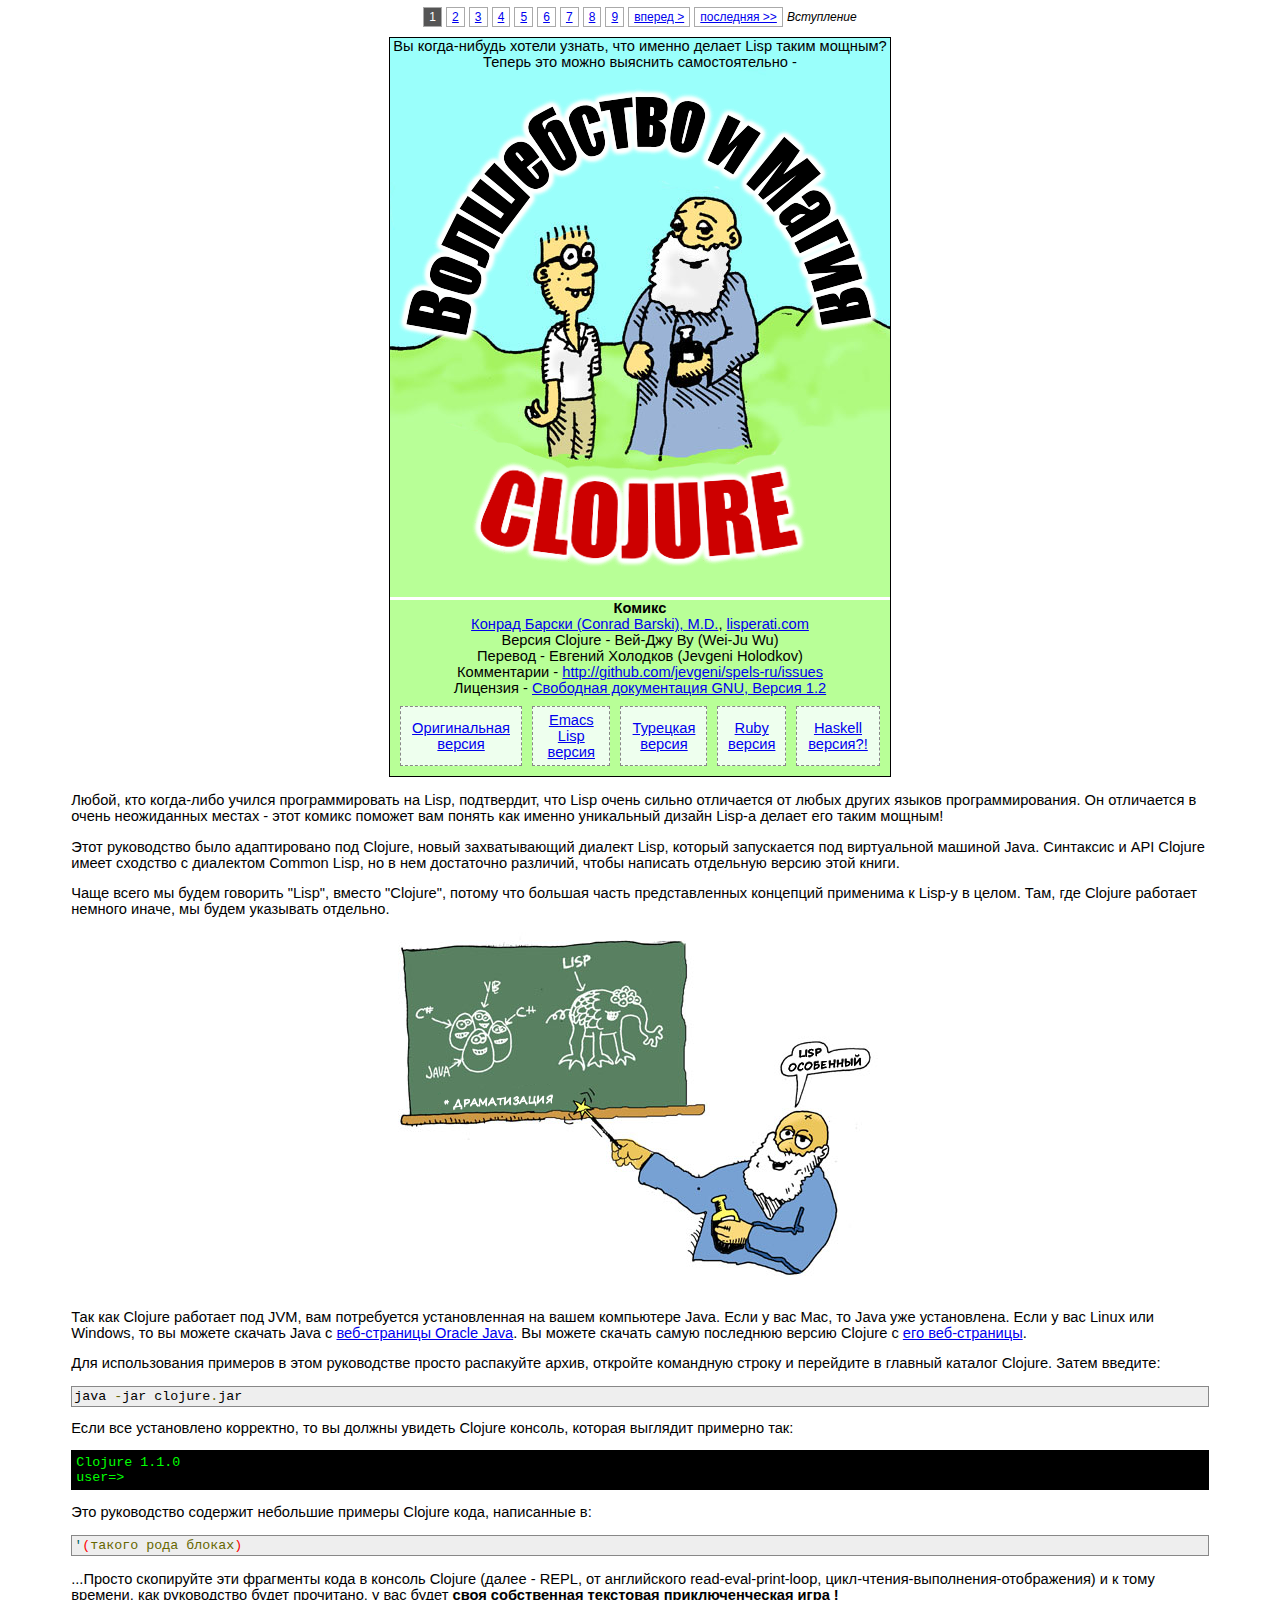
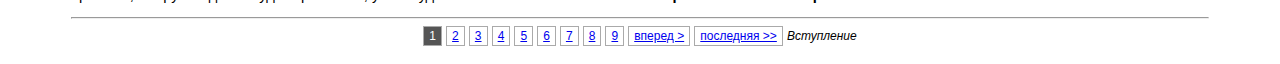
<file: index.html>
<!DOCTYPE HTML PUBLIC "-//W3C//DTD HTML 4.01//EN"
   "http://www.w3.org/TR/html4/strict.dtd"> 
<html> 
  <head> 
    <meta http-equiv="Content-Type" content="text/html;charset=UTF-8"> 
    <link href="css/style.css" type="text/css" rel="stylesheet">
    <link href="css/prettify.css" type="text/css" rel="stylesheet"> 
    <script type="text/javascript" src="js/prettify.js"></script> 
    <script type="text/javascript" src="js/lang-clojure.js"></script> 
    <title>Волшебство и Магия Clojure: Вступление</title> 
    <style type="text/css"> 
    .linkcell {
       background-color: #eeffee;
       text-align: center;
       padding: 5px;
       border: 1px dashed #888888;
    }
    </style> 
  </head> 
  <body onLoad="prettyPrint()"> 
   <div class="main"> 
    <div class="top"> 
    <!--
      <span class="pager"><a href="index.html">&lt;&lt; first</a></span>
      <span class="pager"><a href="index.html">&lt; prev</a></span>
      --> 
      <span class="pager current">1</span> 
      <span class="pager"><a href="syntax.html">2</a></span> 
      <span class="pager"><a href="data.html">3</a></span> 
      <span class="pager"><a href="looking.html">4</a></span> 
      <span class="pager"><a href="walking.html">5</a></span> 
      <span class="pager"><a href="spels.html">6</a></span> 
      <span class="pager"><a href="actions.html">7</a></span> 
      <span class="pager"><a href="addendum.html">8</a></span> 
      <span class="pager"><a href="no_macros.html">9</a></span> 
      <span class="pager"><a href="syntax.html">вперед &gt;</a></span> 
      <span class="pager"><a href="no_macros.html">последняя &gt;&gt;</a></span> 
      <span class="pagertext">Вступление</span> 
    </div> 
    <div class="title"> 
      <div style="background-color: #9afffb;"> 
        Вы когда-нибудь хотели узнать, что именно делает Lisp таким мощным?<br> 
        Теперь это можно выяснить самостоятельно - <br> 
      </div> 
      <img src="images/casting_spels.png" alt="Обложка"> 
      <div style="background-color: #b8ff97">
        <b>Комикс</b><br>
        <a href="mailto:lisperati@gmail.com">Конрад Барски (Conrad Barski), M.D.</a>,
        <a href="http://www.lisperati.com">lisperati.com</a><br/> 
        Версия Clojure - Вей-Джу Ву (Wei-Ju Wu)<br/>
	Перевод - Евгений Холодков (Jevgeni Holodkov)<br/>
	Комментарии - <a href="http://github.com/jevgeni/spels-ru/issues">http://github.com/jevgeni/spels-ru/issues</a><br/>
        Лицензия - <a href="http://www.gnu.org/licenses/fdl.txt">Свободная документация GNU, Версия 1.2</a><br> 
        <table cellspacing="10"> 
          <tbody><tr> 
            <td class="linkcell"><a href="http://www.lisperati.com/casting.html">Оригинальная версия</a></td> 
            <td class="linkcell"><a href="http://www.lisperati.com/casting-spels-emacs/html/casting-spels-emacs-1.html">Emacs Lisp версия</a></td> 
            <td class="linkcell"><a href="http://www.ileriseviye.org/Makale/lisperati-tr/">Турецкая версия</a></td> 
            <td class="linkcell"><a href="http://www.rubyquiz.com/quiz49.html">Ruby версия</a></td> 
            <td class="linkcell"><a href="http://jpmoresmau.blogspot.com/2006/11/my-first-haskell-adventure-game.html">Haskell версия?!</a></td> 
          </tr> 
        </tbody> 
      </table> 
    </div> 
    </div> 
    <div class="textblock"> 
      <p> Любой, кто когда-либо учился программировать на Lisp, подтвердит, что Lisp очень сильно отличается от любых
        других языков программирования. Он отличается в очень неожиданных местах - этот комикс поможет вам понять как
        именно уникальный дизайн Lisp-а делает его таким мощным!</p> 
      <p> Этот руководство было адаптировано под Clojure, новый захватывающий диалект Lisp, который запускается под
        виртуальной машиной Java. Синтаксис и API Clojure имеет сходство с диалектом Common Lisp, но в нем достаточно
        различий, чтобы написать отдельную версию этой книги.</p>
      <p>Чаще всего мы будем говорить "Lisp", вместо "Clojure", потому что большая часть представленных концепций
	применима к Lisp-у в целом. Там, где Clojure работает немного иначе, мы будем указывать отдельно.</p>
    </div> 
    <img src="images/different.png" alt="Lisp - особенный"> 
    <div class="textblock"> 
      <p>Так как Clojure работает под JVM, вам потребуется установленная на вашем компьютере Java. Если у вас Mac, то
	Java уже установлена. Если у вас Linux или Windows, то вы можете скачать Java с
	<a href="http://java.sun.com/javase/downloads/index.jsp">веб-страницы Oracle Java</a>. Вы можете скачать самую
	последнюю версию Clojure с <a href="http://clojure.org">его веб-страницы</a>.</p>
        <p> Для использования примеров в этом руководстве просто распакуйте архив, откройте командную строку и перейдите
	  в главный каталог Clojure. Затем введите:
	</p>
        <pre class="prettyprint">java -jar clojure.jar</pre> 
	Если все установлено корректно, то вы должны увидеть Clojure консоль, которая выглядит примерно так:
        <pre class="console">
Clojure 1.1.0
user=>        </pre> 
      <p>Это руководство содержит небольшие примеры Clojure кода, написанные в:</p> 
      <pre class="prettyprint lang-clojure">'(такого рода блоках)</pre> 
      <p> ...Просто скопируйте эти фрагменты кода в консоль Clojure (далее - REPL, от английского read-eval-print-loop,
	цикл-чтения-выполнения-отображения) и к тому времени, как руководство будет прочитано, у вас будет
      <b>своя собственная текстовая приключенческая игра !</b></p> 
    </div> 
    <hr> 
    <div class="bottom"> 
    <!--
      <span class="pager"><a href="index.html">&lt;&lt; first</a></span>
      <span class="pager"><a href="index.html">&lt; prev</a></span>
      --> 
      <span class="pager current">1</span> 
      <span class="pager"><a href="syntax.html">2</a></span> 
      <span class="pager"><a href="data.html">3</a></span> 
      <span class="pager"><a href="looking.html">4</a></span> 
      <span class="pager"><a href="walking.html">5</a></span> 
      <span class="pager"><a href="spels.html">6</a></span> 
      <span class="pager"><a href="actions.html">7</a></span> 
      <span class="pager"><a href="addendum.html">8</a></span> 
      <span class="pager"><a href="no_macros.html">9</a></span> 
      <span class="pager"><a href="syntax.html">вперед &gt;</a></span> 
      <span class="pager"><a href="no_macros.html">последняя &gt;&gt;</a></span> 
      <span class="pagertext">Вступление</span> 
    </div> 
</div> 
<script type="text/javascript">

  var _gaq = _gaq || [];
  _gaq.push(['_setAccount', 'UA-3796465-1']);
  _gaq.push(['_setDomainName', '.planvita.com']);
  _gaq.push(['_trackPageview']);

  (function() {
    var ga = document.createElement('script'); ga.type = 'text/javascript'; ga.async = true;
    ga.src = ('https:' == document.location.protocol ? 'https://ssl' : 'http://www') + '.google-analytics.com/ga.js';
    var s = document.getElementsByTagName('script')[0]; s.parentNode.insertBefore(ga, s);
  })();

</script>
</body> 
</html>
</file>
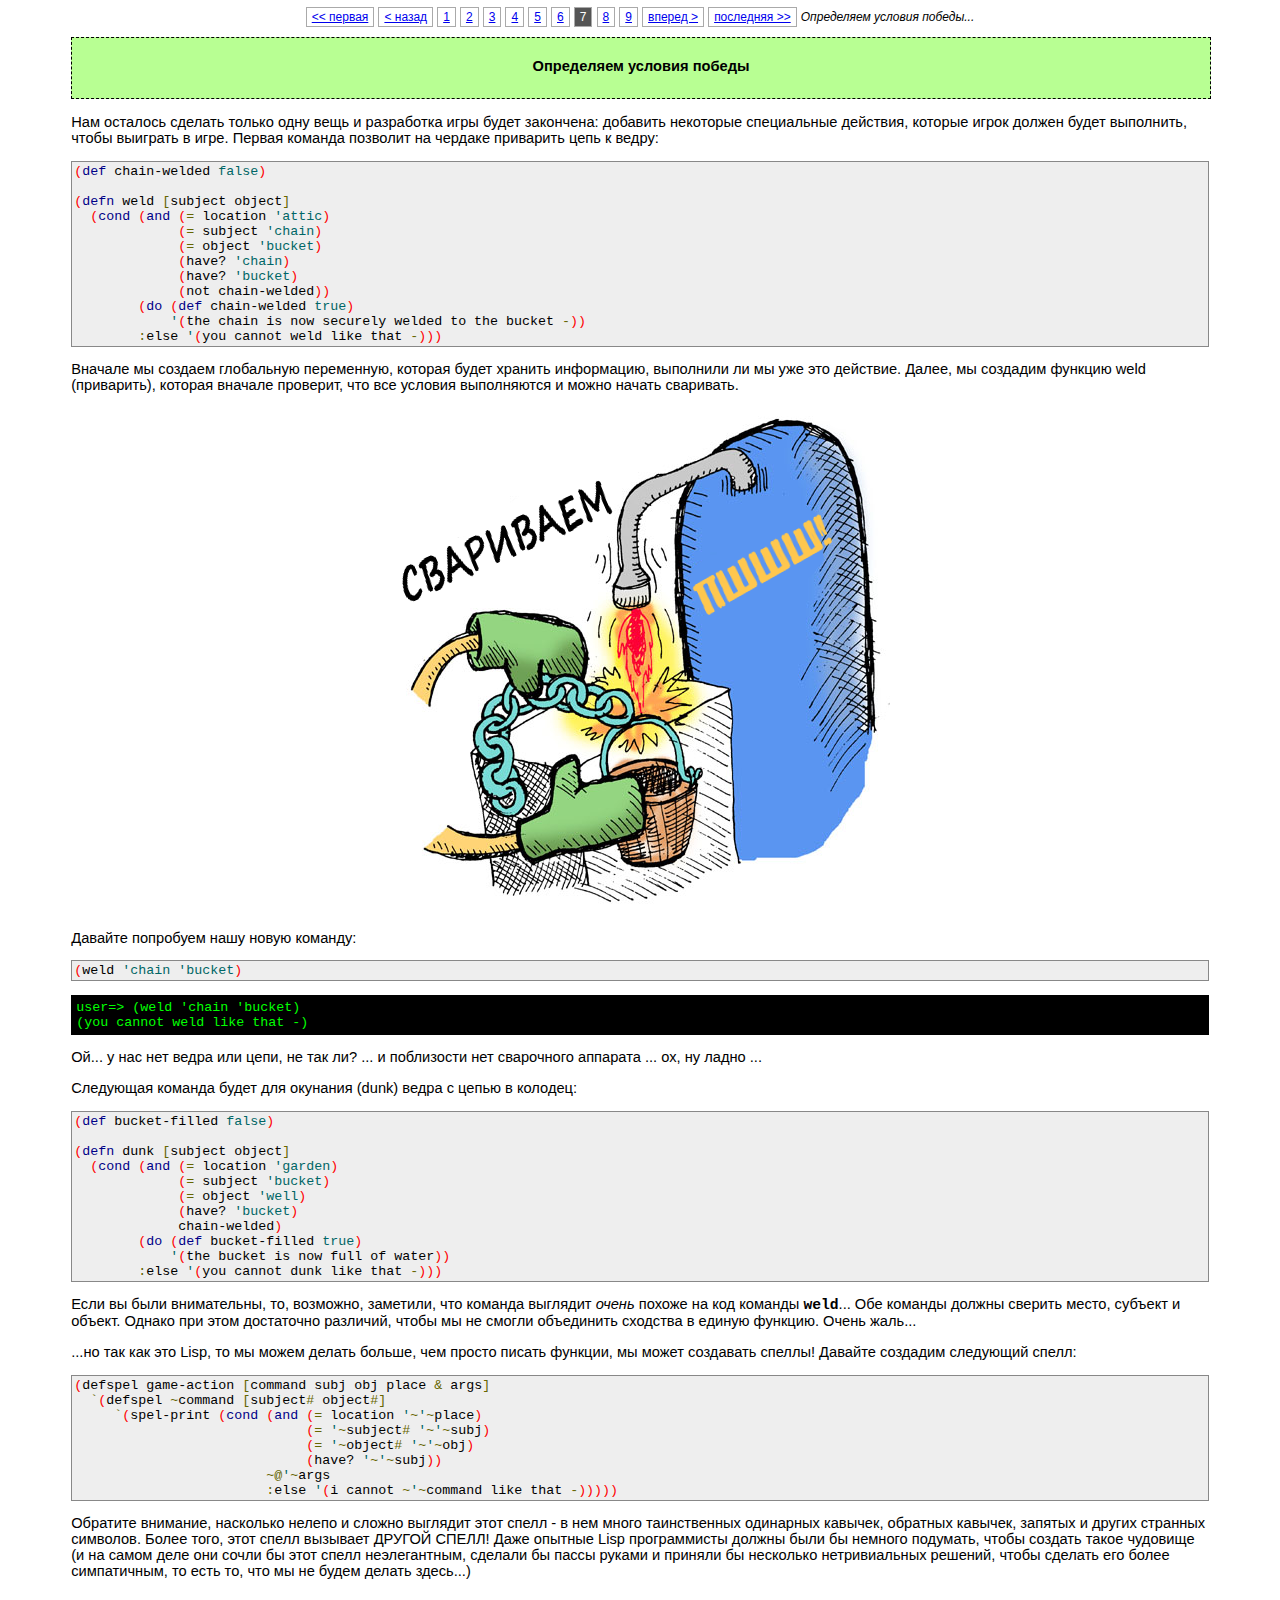
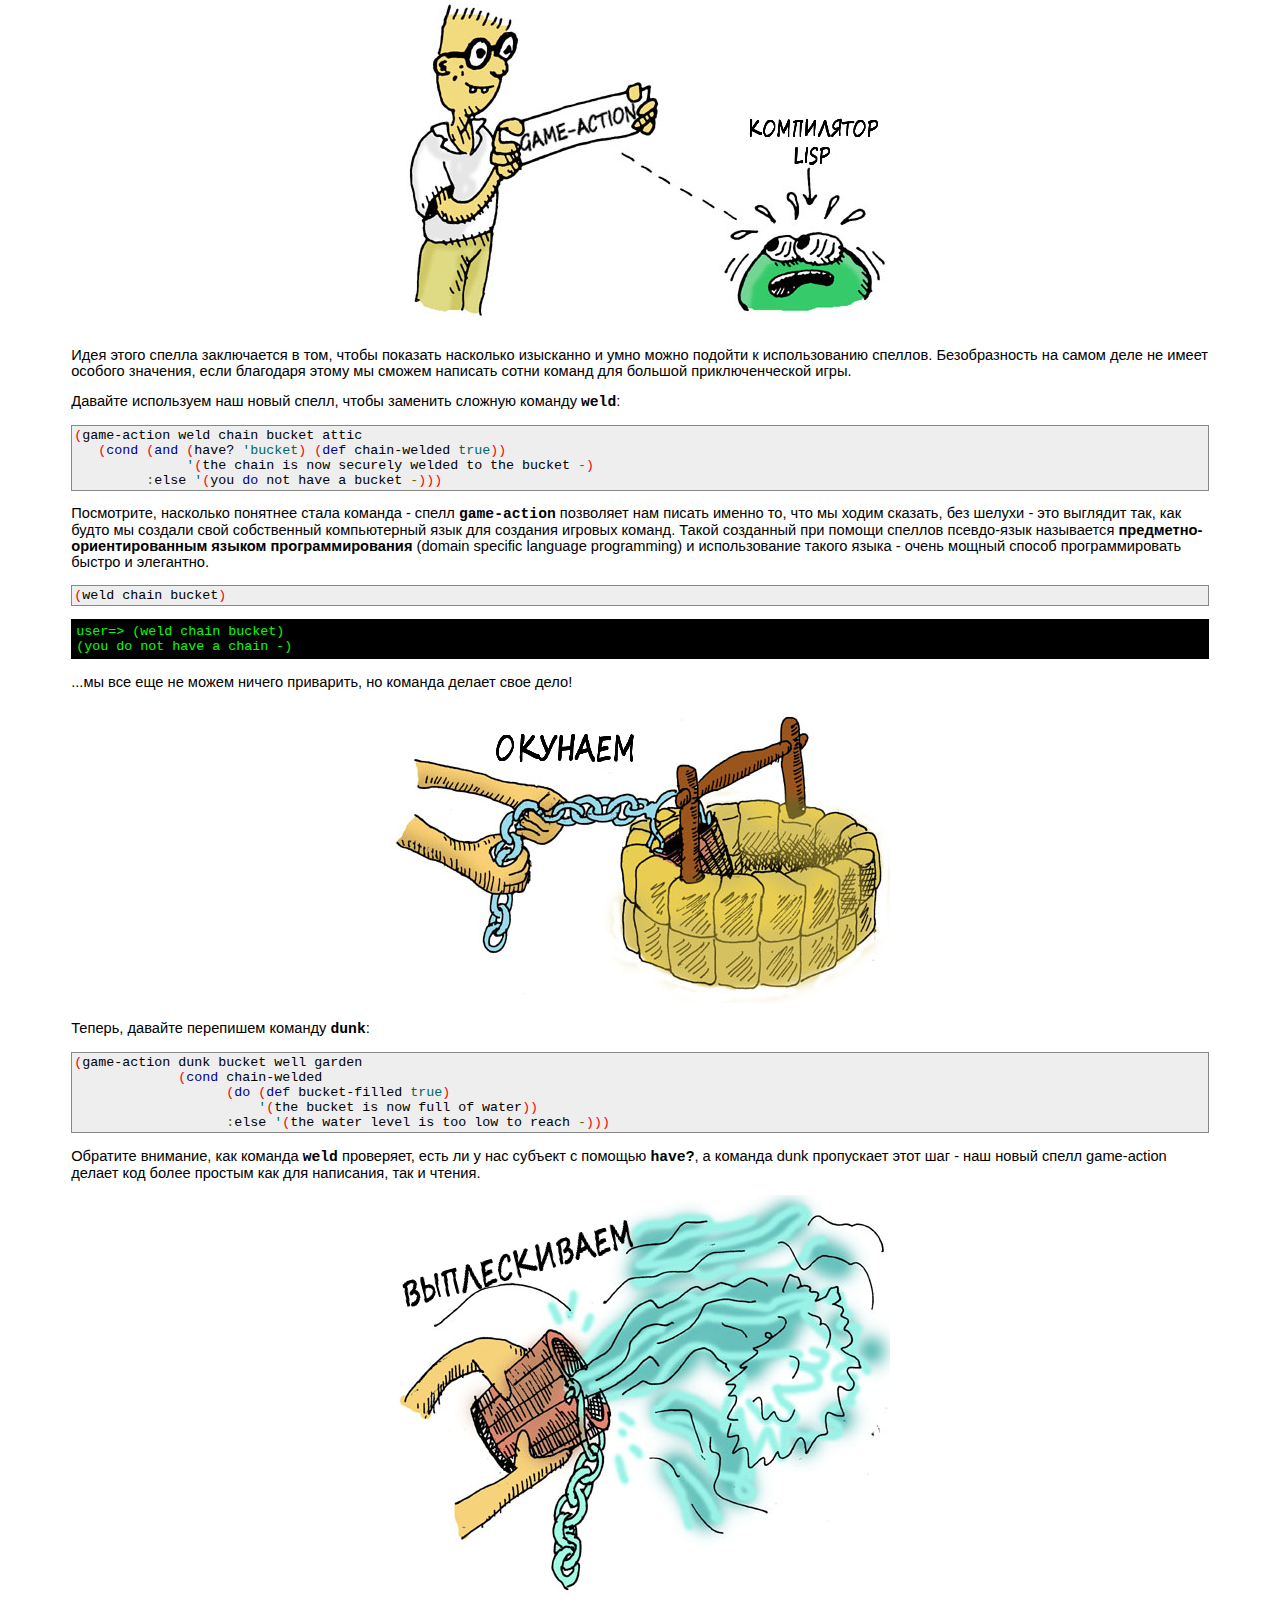
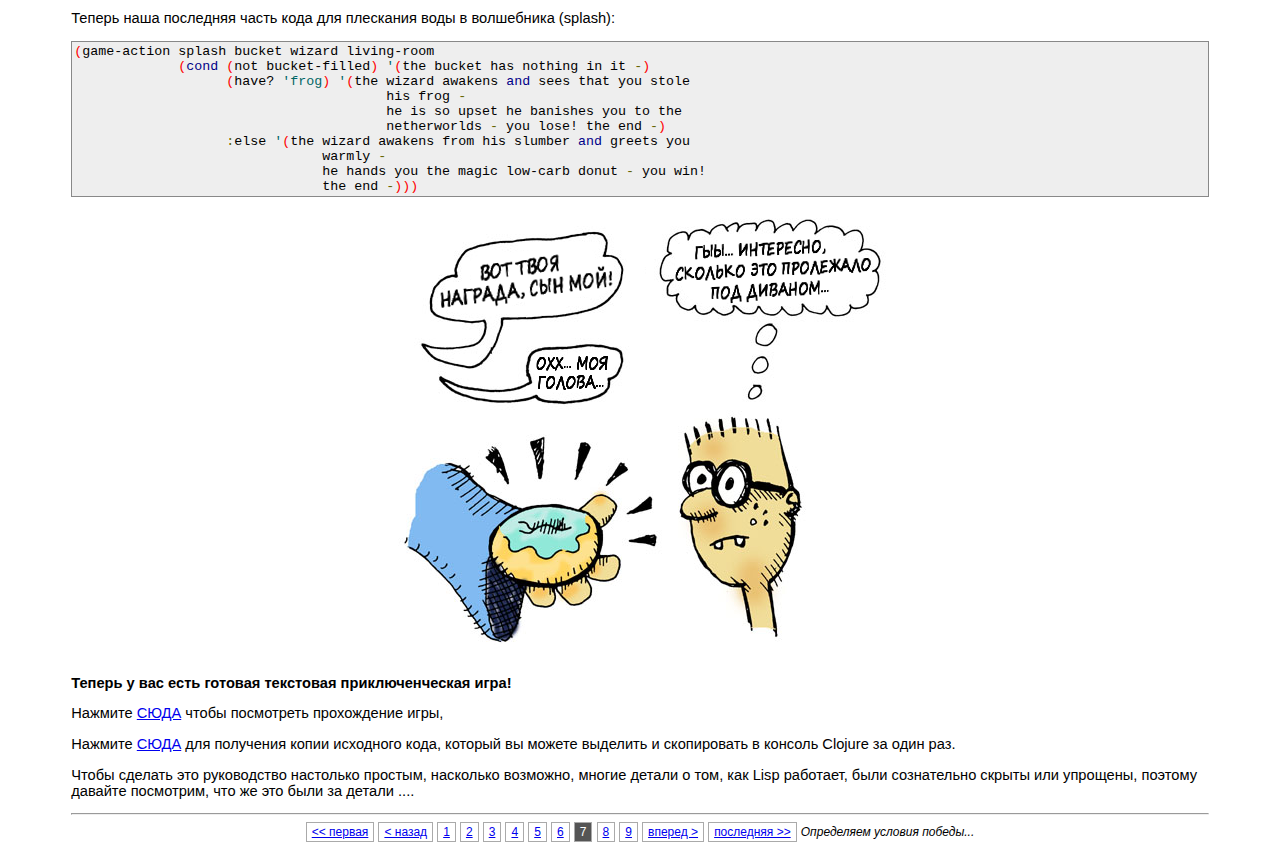
<file: actions.html>
<!DOCTYPE HTML PUBLIC "-//W3C//DTD HTML 4.01//EN"
   "http://www.w3.org/TR/html4/strict.dtd"> 
<html> 
  <head> 
    <meta http-equiv="Content-Type" content="text/html; charset=UTF-8"> 
    <link href="css/style.css" type="text/css" rel="stylesheet"> 
    <link href="css/prettify.css" type="text/css" rel="stylesheet"> 
    <script type="text/javascript" src="js/prettify.js"></script> 
    <script type="text/javascript" src="js/lang-clojure.js"></script> 
    <title>Волшебство и Магия Clojure: Определяем условия победы</title> 
  </head> 
  <body onLoad="prettyPrint()"> 
    <div class="main"> 
      <div class="top"> 
        <span class="pager"><a href="index.html">&lt;&lt; первая</a></span> 
        <span class="pager"><a href="spels.html">&lt; назад</a></span> 
        <span class="pager"><a href="index.html">1</a></span> 
        <span class="pager"><a href="syntax.html">2</a></span> 
        <span class="pager"><a href="data.html">3</a></span> 
        <span class="pager"><a href="looking.html">4</a></span> 
        <span class="pager"><a href="walking.html">5</a></span> 
        <span class="pager"><a href="spels.html">6</a></span> 
        <span class="pager current">7</span> 
        <span class="pager"><a href="addendum.html">8</a></span> 
        <span class="pager"><a href="no_macros.html">9</a></span> 
        <span class="pager"><a href="addendum.html">вперед &gt;</a></span> 
        <span class="pager"><a href="no_macros.html">последняя &gt;&gt;</a></span> 
        <span class="pagertext">Определяем условия победы...</span> 
      </div> 
      <div class="heading">Определяем условия победы</div> 
      <div class="textblock"> 
        <p> Нам осталось сделать только одну вещь и разработка игры будет закончена: добавить некоторые специальные
	  действия, которые игрок должен будет выполнить, чтобы выиграть в игре. Первая команда позволит на чердаке приварить цепь
	  к ведру:
        </p> 
        <pre class="prettyprint lang-clojure">
(def chain-welded false)
 
(defn weld [subject object]
  (cond (and (= location 'attic)
             (= subject 'chain)
             (= object 'bucket)
             (have? 'chain)
             (have? 'bucket)
             (not chain-welded))
        (do (def chain-welded true)
            '(the chain is now securely welded to the bucket -))
        :else '(you cannot weld like that -)))</pre> 
        <p> Вначале мы создаем глобальную переменную, которая будет хранить информацию, выполнили ли мы уже это
        действие. Далее, мы создадим функцию weld (приварить), которая вначале проверит, что все условия выполняются и можно
        начать сваривать.
        </p> 
      </div> 
      <img src="images/weld.png" alt="Свариваем"> 
      <div class="textblock"> 
        <p> 
        Давайте попробуем нашу новую команду:
        </p> 
        <pre class="prettyprint lang-clojure">(weld 'chain 'bucket)</pre> 
        <pre class="console">user=> (weld 'chain 'bucket)
(you cannot weld like that -)</pre> 
        <p> 
          Ой... у нас нет ведра или цепи, не так ли? ... и поблизости нет сварочного аппарата ... ох, ну ладно ...
        </p> 
        <p>Следующая команда будет для окунания (dunk) ведра с цепью в колодец:
        </p> 
        <pre class="prettyprint lang-clojure">(def bucket-filled false)
 
(defn dunk [subject object]
  (cond (and (= location 'garden)
             (= subject 'bucket)
             (= object 'well)
             (have? 'bucket)
             chain-welded)
        (do (def bucket-filled true)
            '(the bucket is now full of water))
        :else '(you cannot dunk like that -)))</pre> 
        <p> Если вы были внимательны, то, возможно, заметили, что команда выглядит <i>очень</i> похоже на код
        команды <code>weld</code>... Обе команды должны сверить место, субъект и объект. Однако при этом достаточно
        различий, чтобы мы не смогли объединить сходства в единую функцию. Очень жаль...
        </p> 
        <p> ...но так как это Lisp, то мы можем делать больше, чем просто писать функции, мы может создавать спеллы!
        Давайте создадим следующий спелл:
        </p> 
        <pre class="prettyprint lang-clojure">
(defspel game-action [command subj obj place & args]
  `(defspel ~command [subject# object#]
     `(spel-print (cond (and (= location '~'~place)
                             (= '~subject# '~'~subj)
                             (= '~object# '~'~obj)
                             (have? '~'~subj))
                        ~@'~args
                        :else '(i cannot ~'~command like that -)))))</pre> 
      </div> 
      <div class="textblock"> 
        <p> Обратите внимание, насколько нелепо и сложно выглядит этот спелл - в нем много таинственных одинарных
        кавычек, обратных кавычек, запятых и других странных символов. Более того, этот спелл вызывает ДРУГОЙ СПЕЛЛ!
        Даже опытные Lisp программисты должны были бы немного подумать, чтобы создать такое чудовище (и на самом деле
        они сочли бы этот спелл неэлегантным, сделали бы пассы руками и приняли бы несколько нетривиальных решений, чтобы
        сделать его более симпатичным, то есть то, что мы не будем делать здесь...)
        </p> 
      </div> 
      <img src="images/game_action.png" alt="game-action"> 
      <div class="textblock"> 
        <p> Идея этого спелла заключается в том, чтобы показать насколько изысканно и умно можно подойти к использованию
        спеллов. Безобразность на самом деле не имеет особого значения, если благодаря этому мы сможем написать
        сотни команд для большой приключенческой игры.
        </p> 
        <p> Давайте используем наш новый спелл, чтобы заменить сложную команду <code>weld</code>:
        </p> 
        <pre class="prettyprint lang-clojure">(game-action weld chain bucket attic
   (cond (and (have? 'bucket) (def chain-welded true))
              '(the chain is now securely welded to the bucket -)
         :else '(you do not have a bucket -)))</pre> 
        <p> Посмотрите, насколько понятнее стала команда - спелл <code>game-action</code> позволяет нам писать именно
        то, что мы ходим сказать, без шелухи - это выглядит так, как будто мы создали свой собственный компьютерный язык
        для создания игровых команд. Такой созданный при помощи спеллов псевдо-язык
        называется <b>предметно-ориентированным языком программирования</b> (domain specific language programming) и
        использование такого языка - очень мощный способ программировать быстро и элегантно.
        </p> 
        <pre class="prettyprint lang-clojure">(weld chain bucket)</pre> 
        <pre class="console">user=> (weld chain bucket)
(you do not have a chain -)</pre> 
        <p> ...мы все еще не можем ничего приварить, но команда делает свое дело!
        </p> 
      </div> 
      <img src="images/dunk.png" alt="Окунаем"> 
      <div class="textblock"> 
        <p> 
        Теперь, давайте перепишем команду <code>dunk</code>:
        </p> 
        <pre class="prettyprint lang-clojure">
(game-action dunk bucket well garden
             (cond chain-welded 
                   (do (def bucket-filled true)
                       '(the bucket is now full of water))
                   :else '(the water level is too low to reach -)))</pre> 
        <p> Обратите внимание, как команда <code>weld</code> проверяет, есть ли у нас субъект с
        помощью <code>have?</code>, а команда dunk пропускает этот шаг - наш новый спелл game-action делает код более
        простым как для написания, так и чтения.
        </p> 
      </div> 
      <img src="images/splash.png" alt="Выплескиваем"> 
      <div class="textblock"> 
        <p> 
          Теперь наша последняя часть кода для плескания воды в волшебника (splash):
        </p> 
        <pre class="prettyprint lang-clojure">
(game-action splash bucket wizard living-room
             (cond (not bucket-filled) '(the bucket has nothing in it -)
                   (have? 'frog) '(the wizard awakens and sees that you stole
                                       his frog -
                                       he is so upset he banishes you to the
                                       netherworlds - you lose! the end -)
                   :else '(the wizard awakens from his slumber and greets you
                               warmly -
                               he hands you the magic low-carb donut - you win!
                               the end -)))</pre> 
      </div> 
      <img src="images/donut.png" alt="Получаем пирожок"> 
      <div class="textblock"> 
        <p> 
        <b>Теперь у вас есть готовая текстовая приключенческая игра!</b> 
        </p> 
        <p> Нажмите <a href="cheat.html">СЮДА</a> чтобы посмотреть прохождение игры,
        </p> 
        <p> Нажмите <a href="code.html">СЮДА</a> для получения копии исходного кода, который вы можете выделить и
          скопировать в консоль Clojure за один раз.
        </p> 
        <p> Чтобы сделать это руководство настолько простым, насколько возможно, многие детали о том, как Lisp работает,
        были сознательно скрыты или упрощены, поэтому давайте посмотрим, что же это были за детали ....
        </p> 
      </div> 
      <hr> 
      <div class="bottom"> 
        <span class="pager"><a href="index.html">&lt;&lt; первая</a></span> 
        <span class="pager"><a href="spels.html">&lt; назад</a></span> 
        <span class="pager"><a href="index.html">1</a></span> 
        <span class="pager"><a href="syntax.html">2</a></span> 
        <span class="pager"><a href="data.html">3</a></span> 
        <span class="pager"><a href="looking.html">4</a></span> 
        <span class="pager"><a href="walking.html">5</a></span> 
        <span class="pager"><a href="spels.html">6</a></span> 
        <span class="pager current">7</span> 
        <span class="pager"><a href="addendum.html">8</a></span> 
        <span class="pager"><a href="no_macros.html">9</a></span> 
        <span class="pager"><a href="addendum.html">вперед &gt;</a></span> 
        <span class="pager"><a href="no_macros.html">последняя &gt;&gt;</a></span> 
        <span class="pagertext">Определяем условия победы...</span> 
      </div> 
    </div> 
  </body> 
<script type="text/javascript">

  var _gaq = _gaq || [];
  _gaq.push(['_setAccount', 'UA-3796465-1']);
  _gaq.push(['_setDomainName', '.planvita.com']);
  _gaq.push(['_trackPageview']);

  (function() {
    var ga = document.createElement('script'); ga.type = 'text/javascript'; ga.async = true;
    ga.src = ('https:' == document.location.protocol ? 'https://ssl' : 'http://www') + '.google-analytics.com/ga.js';
    var s = document.getElementsByTagName('script')[0]; s.parentNode.insertBefore(ga, s);
  })();

</script>
</html>
</file>
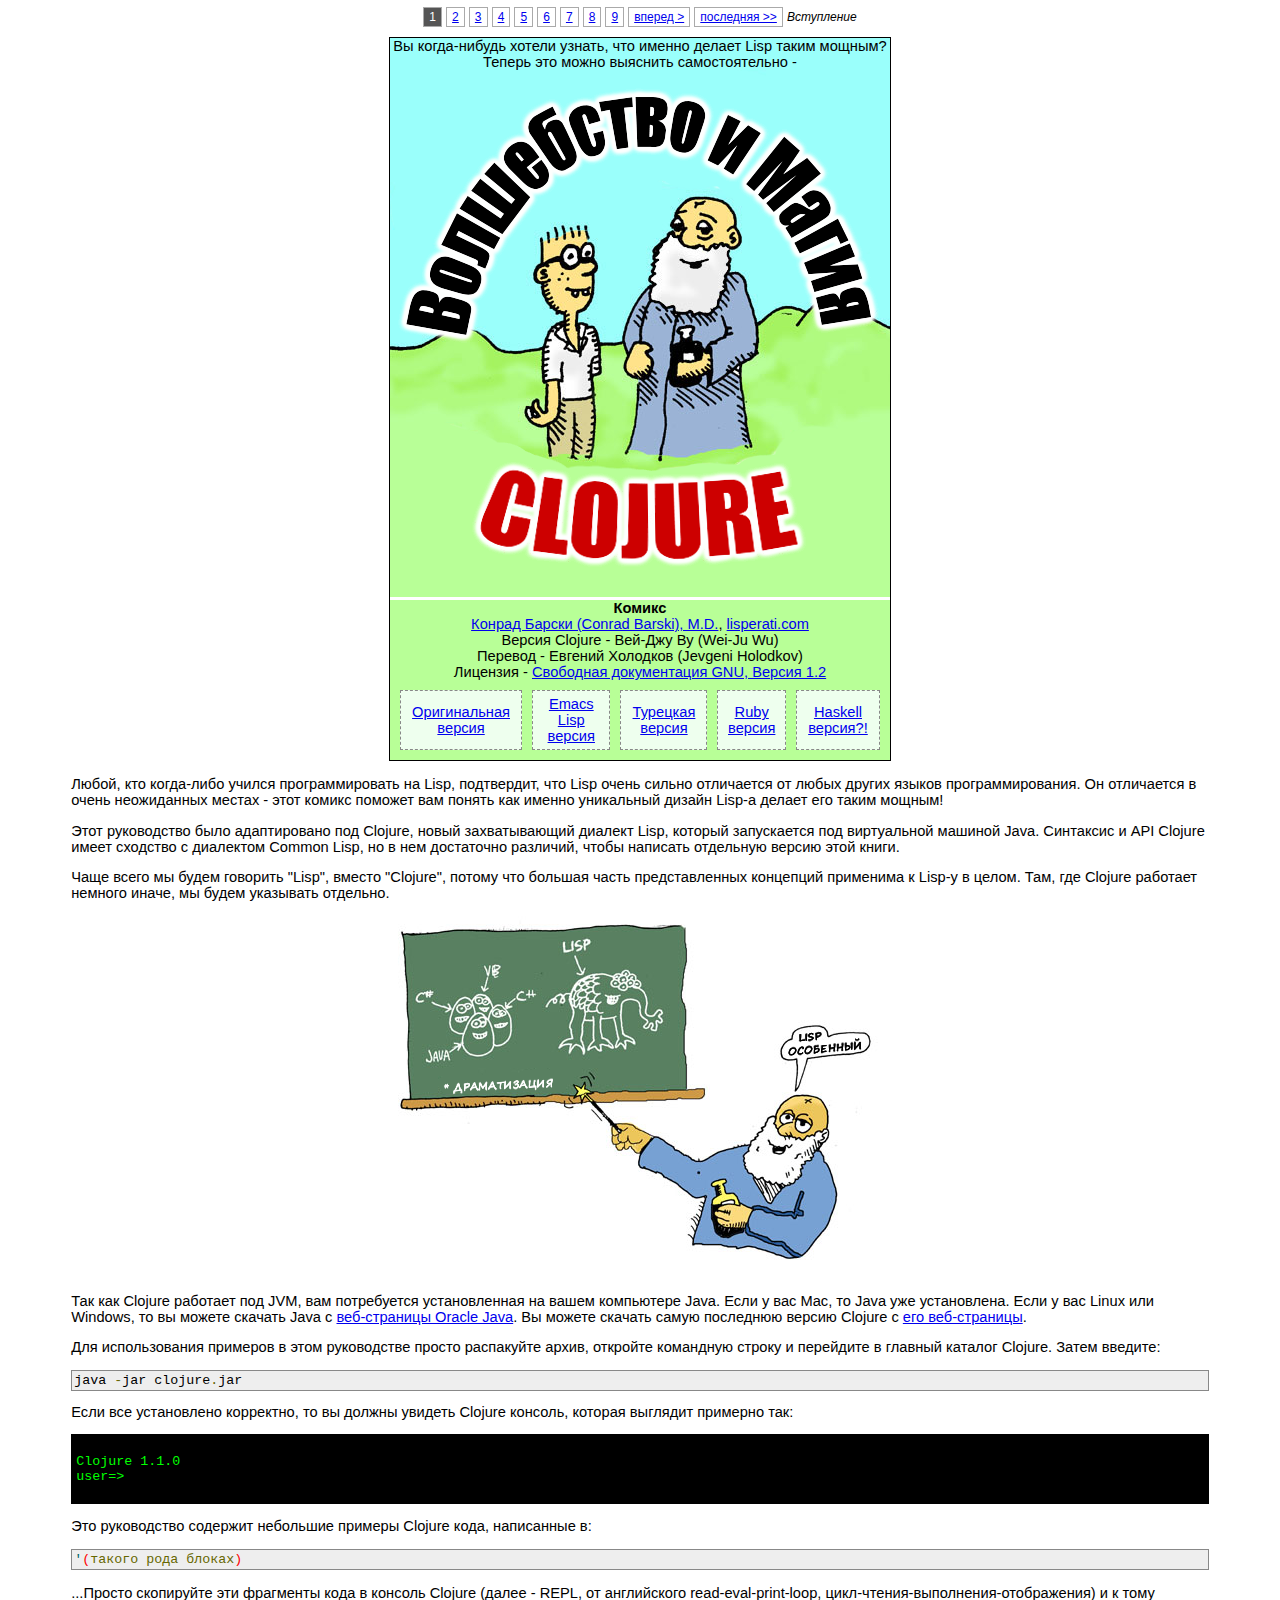
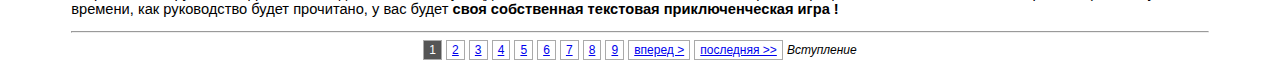
<file: casting.html>
<!DOCTYPE HTML PUBLIC "-//W3C//DTD HTML 4.01//EN"
   "http://www.w3.org/TR/html4/strict.dtd"> 
<html> 
  <head> 
    <meta http-equiv="Content-Type" content="text/html;charset=UTF-8"> 
    <link href="css/style.css" type="text/css" rel="stylesheet">
    <link href="css/prettify.css" type="text/css" rel="stylesheet"> 
    <script type="text/javascript" src="js/prettify.js"></script> 
    <script type="text/javascript" src="js/lang-clojure.js"></script> 
    <title>Волшебство и Магия Clojure: Вступление</title> 
    <style type="text/css"> 
    .linkcell {
       background-color: #eeffee;
       text-align: center;
       padding: 5px;
       border: 1px dashed #888888;
    }
    </style> 
  </head> 
  <body onLoad="prettyPrint()"> 
   <div class="main"> 
    <div class="top"> 
    <!--
      <span class="pager"><a href="casting.html">&lt;&lt; first</a></span>
      <span class="pager"><a href="casting.html">&lt; prev</a></span>
      --> 
      <span class="pager current">1</span> 
      <span class="pager"><a href="syntax.html">2</a></span> 
      <span class="pager"><a href="data.html">3</a></span> 
      <span class="pager"><a href="looking.html">4</a></span> 
      <span class="pager"><a href="walking.html">5</a></span> 
      <span class="pager"><a href="spels.html">6</a></span> 
      <span class="pager"><a href="actions.html">7</a></span> 
      <span class="pager"><a href="addendum.html">8</a></span> 
      <span class="pager"><a href="no_macros.html">9</a></span> 
      <span class="pager"><a href="syntax.html">вперед &gt;</a></span> 
      <span class="pager"><a href="no_macros.html">последняя &gt;&gt;</a></span> 
      <span class="pagertext">Вступление</span> 
    </div> 
    <div class="title"> 
      <div style="background-color: #9afffb;"> 
        Вы когда-нибудь хотели узнать, что именно делает Lisp таким мощным?<br> 
        Теперь это можно выяснить самостоятельно - <br> 
      </div> 
      <img src="images/casting_spels.png" alt="Обложка"> 
      <div style="background-color: #b8ff97">
        <b>Комикс</b><br>
        <a href="mailto:lisperati@gmail.com">Конрад Барски (Conrad Barski), M.D.</a>,
        <a href="http://www.lisperati.com">lisperati.com</a><br/> 
        Версия Clojure - Вей-Джу Ву (Wei-Ju Wu)<br/>
	Перевод - Евгений Холодков (Jevgeni Holodkov)<br/>
        Лицензия - <a href="http://www.gnu.org/licenses/fdl.txt">Свободная документация GNU, Версия 1.2</a><br> 
        <table cellspacing="10"> 
          <tbody><tr> 
            <td class="linkcell"><a href="http://www.lisperati.com/casting.html">Оригинальная версия</a></td> 
            <td class="linkcell"><a href="http://www.lisperati.com/casting-spels-emacs/html/casting-spels-emacs-1.html">Emacs Lisp версия</a></td> 
            <td class="linkcell"><a href="http://www.ileriseviye.org/Makale/lisperati-tr/">Турецкая версия</a></td> 
            <td class="linkcell"><a href="http://www.rubyquiz.com/quiz49.html">Ruby версия</a></td> 
            <td class="linkcell"><a href="http://jpmoresmau.blogspot.com/2006/11/my-first-haskell-adventure-game.html">Haskell версия?!</a></td> 
          </tr> 
        </tbody> 
      </table> 
    </div> 
    </div> 
    <div class="textblock"> 
      <p> Любой, кто когда-либо учился программировать на Lisp, подтвердит, что Lisp очень сильно отличается от любых
        других языков программирования. Он отличается в очень неожиданных местах - этот комикс поможет вам понять как
        именно уникальный дизайн Lisp-а делает его таким мощным!</p> 
      <p> Этот руководство было адаптировано под Clojure, новый захватывающий диалект Lisp, который запускается под
        виртуальной машиной Java. Синтаксис и API Clojure имеет сходство с диалектом Common Lisp, но в нем достаточно
        различий, чтобы написать отдельную версию этой книги.</p>
      <p>Чаще всего мы будем говорить "Lisp", вместо "Clojure", потому что большая часть представленных концепций
	применима к Lisp-у в целом. Там, где Clojure работает немного иначе, мы будем указывать отдельно.</p>
    </div> 
    <img src="images/different.png" alt="Lisp - особенный"> 
    <div class="textblock"> 
      <p>Так как Clojure работает под JVM, вам потребуется установленная на вашем компьютере Java. Если у вас Mac, то
	Java уже установлена. Если у вас Linux или Windows, то вы можете скачать Java с
	<a href="http://java.sun.com/javase/downloads/index.jsp">веб-страницы Oracle Java</a>. Вы можете скачать самую
	последнюю версию Clojure с <a href="http://clojure.org">его веб-страницы</a>.</p>
        <p> Для использования примеров в этом руководстве просто распакуйте архив, откройте командную строку и перейдите
	  в главный каталог Clojure. Затем введите:
	</p>
        <pre class="prettyprint">java -jar clojure.jar</pre> 
	Если все установлено корректно, то вы должны увидеть Clojure консоль, которая выглядит примерно так:
        <pre class="console"> 
Clojure 1.1.0
user=>
        </pre> 
      <p>Это руководство содержит небольшие примеры Clojure кода, написанные в:</p> 
      <pre class="prettyprint lang-clojure">'(такого рода блоках)</pre> 
      <p> ...Просто скопируйте эти фрагменты кода в консоль Clojure (далее - REPL, от английского read-eval-print-loop,
	цикл-чтения-выполнения-отображения) и к тому времени, как руководство будет прочитано, у вас будет
      <b>своя собственная текстовая приключенческая игра !</b></p> 
    </div> 
    <hr> 
    <div class="bottom"> 
    <!--
      <span class="pager"><a href="casting.html">&lt;&lt; first</a></span>
      <span class="pager"><a href="casting.html">&lt; prev</a></span>
      --> 
      <span class="pager current">1</span> 
      <span class="pager"><a href="syntax.html">2</a></span> 
      <span class="pager"><a href="data.html">3</a></span> 
      <span class="pager"><a href="looking.html">4</a></span> 
      <span class="pager"><a href="walking.html">5</a></span> 
      <span class="pager"><a href="spels.html">6</a></span> 
      <span class="pager"><a href="actions.html">7</a></span> 
      <span class="pager"><a href="addendum.html">8</a></span> 
      <span class="pager"><a href="no_macros.html">9</a></span> 
      <span class="pager"><a href="syntax.html">вперед &gt;</a></span> 
      <span class="pager"><a href="no_macros.html">последняя &gt;&gt;</a></span> 
      <span class="pagertext">Вступление</span> 
    </div> 
</div> 
</body> 
</html>
</file>
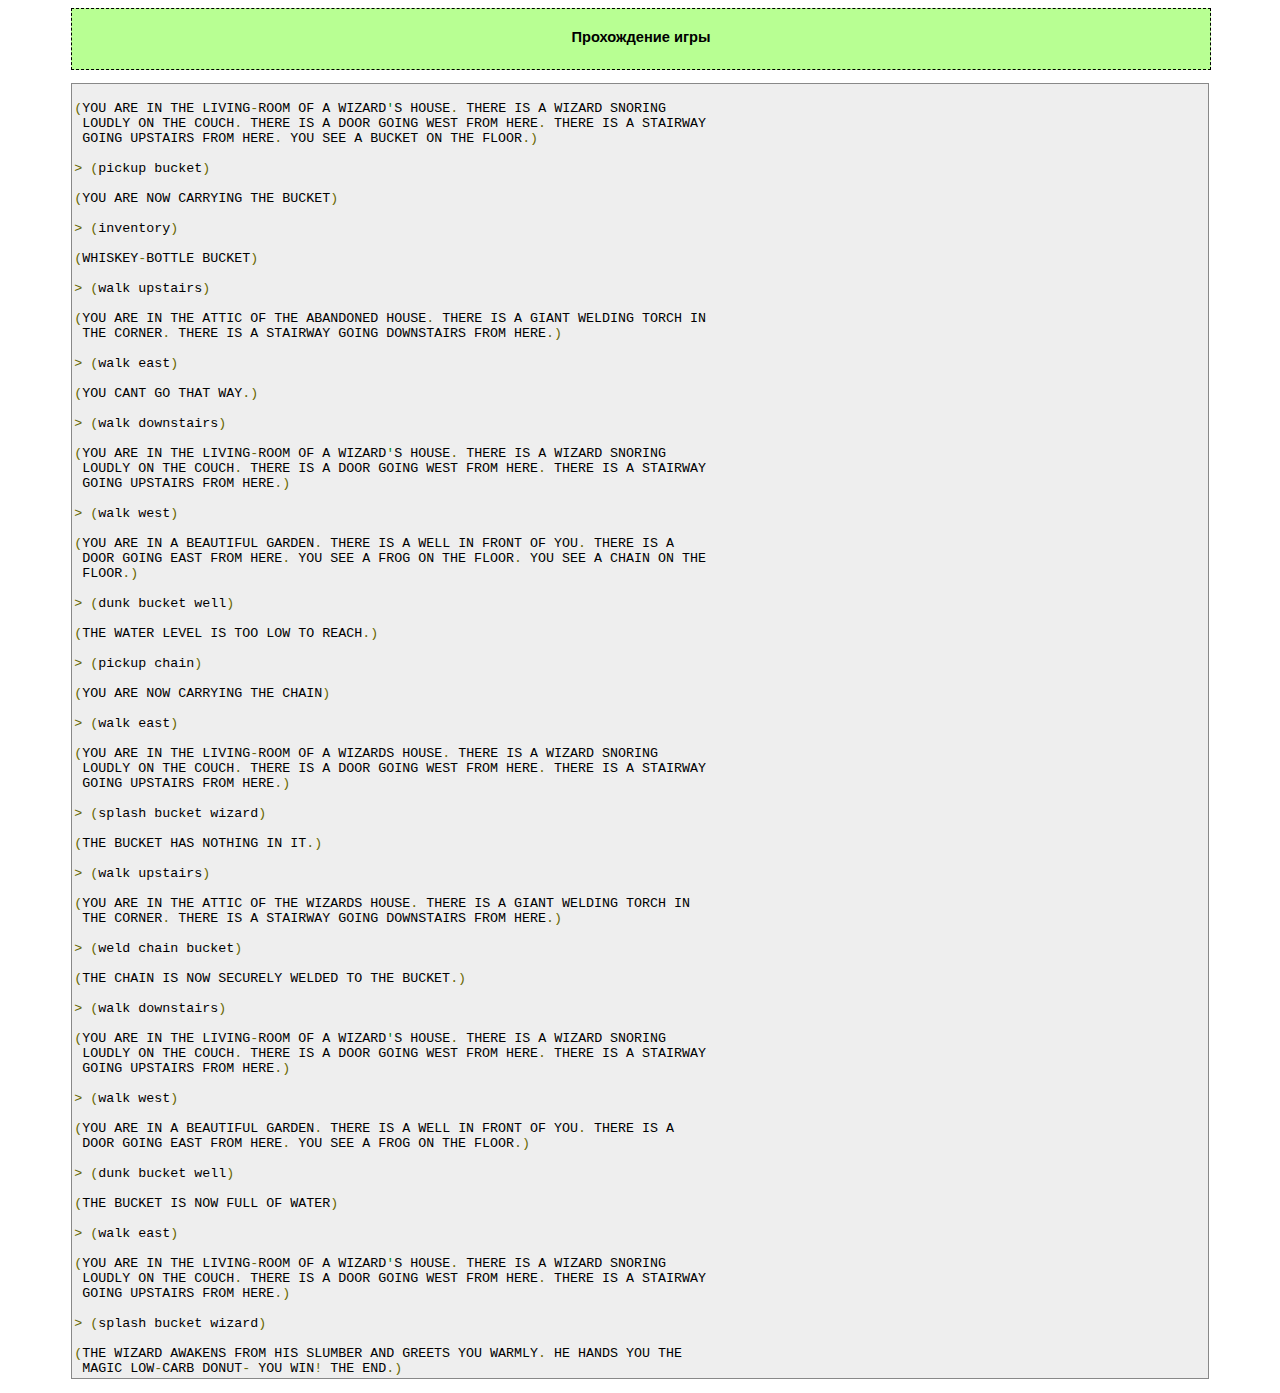
<file: cheat.html>
<html> 
  <head> 
    <meta http-equiv="Content-Type" content="text/html; charset=UTF-8"> 
    <link rel="stylesheet" type="text/css" href="css/style.css"> 
    <link href="css/prettify.css" type="text/css" rel="stylesheet"> 
    <script type="text/javascript" src="js/prettify.js"></script> 
    <script type="text/javascript" src="js/lang-clojure.js"></script> 
    <title>Волшебство и Магия Clojure: Прохождение игры</title> 
  </head> 
  <body onLoad="prettyPrint()"> 
  <div class="main"> 
    <div class="heading">Прохождение игры</div> 
    <div class="textblock"> 
    <pre class="prettyprint lang-java"> 
(YOU ARE IN THE LIVING-ROOM OF A WIZARD'S HOUSE. THERE IS A WIZARD SNORING
 LOUDLY ON THE COUCH. THERE IS A DOOR GOING WEST FROM HERE. THERE IS A STAIRWAY
 GOING UPSTAIRS FROM HERE. YOU SEE A BUCKET ON THE FLOOR.)
 
&gt; (pickup bucket)
 
(YOU ARE NOW CARRYING THE BUCKET)
 
&gt; (inventory)
 
(WHISKEY-BOTTLE BUCKET)
 
&gt; (walk upstairs)
 
(YOU ARE IN THE ATTIC OF THE ABANDONED HOUSE. THERE IS A GIANT WELDING TORCH IN
 THE CORNER. THERE IS A STAIRWAY GOING DOWNSTAIRS FROM HERE.)
 
&gt; (walk east)
 
(YOU CANT GO THAT WAY.)
 
&gt; (walk downstairs)
 
(YOU ARE IN THE LIVING-ROOM OF A WIZARD'S HOUSE. THERE IS A WIZARD SNORING
 LOUDLY ON THE COUCH. THERE IS A DOOR GOING WEST FROM HERE. THERE IS A STAIRWAY
 GOING UPSTAIRS FROM HERE.)
 
&gt; (walk west)
 
(YOU ARE IN A BEAUTIFUL GARDEN. THERE IS A WELL IN FRONT OF YOU. THERE IS A
 DOOR GOING EAST FROM HERE. YOU SEE A FROG ON THE FLOOR. YOU SEE A CHAIN ON THE
 FLOOR.)
 
&gt; (dunk bucket well)
 
(THE WATER LEVEL IS TOO LOW TO REACH.)
 
&gt; (pickup chain)
 
(YOU ARE NOW CARRYING THE CHAIN)
 
&gt; (walk east)
 
(YOU ARE IN THE LIVING-ROOM OF A WIZARDS HOUSE. THERE IS A WIZARD SNORING
 LOUDLY ON THE COUCH. THERE IS A DOOR GOING WEST FROM HERE. THERE IS A STAIRWAY
 GOING UPSTAIRS FROM HERE.)
 
&gt; (splash bucket wizard)
 
(THE BUCKET HAS NOTHING IN IT.)
 
&gt; (walk upstairs)
 
(YOU ARE IN THE ATTIC OF THE WIZARDS HOUSE. THERE IS A GIANT WELDING TORCH IN
 THE CORNER. THERE IS A STAIRWAY GOING DOWNSTAIRS FROM HERE.)
 
&gt; (weld chain bucket)
 
(THE CHAIN IS NOW SECURELY WELDED TO THE BUCKET.)
 
&gt; (walk downstairs)
 
(YOU ARE IN THE LIVING-ROOM OF A WIZARD'S HOUSE. THERE IS A WIZARD SNORING
 LOUDLY ON THE COUCH. THERE IS A DOOR GOING WEST FROM HERE. THERE IS A STAIRWAY
 GOING UPSTAIRS FROM HERE.)
 
&gt; (walk west)
 
(YOU ARE IN A BEAUTIFUL GARDEN. THERE IS A WELL IN FRONT OF YOU. THERE IS A
 DOOR GOING EAST FROM HERE. YOU SEE A FROG ON THE FLOOR.)
 
&gt; (dunk bucket well)
 
(THE BUCKET IS NOW FULL OF WATER)
 
&gt; (walk east)
 
(YOU ARE IN THE LIVING-ROOM OF A WIZARD'S HOUSE. THERE IS A WIZARD SNORING
 LOUDLY ON THE COUCH. THERE IS A DOOR GOING WEST FROM HERE. THERE IS A STAIRWAY
 GOING UPSTAIRS FROM HERE.)
 
&gt; (splash bucket wizard)
 
(THE WIZARD AWAKENS FROM HIS SLUMBER AND GREETS YOU WARMLY. HE HANDS YOU THE
 MAGIC LOW-CARB DONUT- YOU WIN! THE END.)
</pre></div></div> 
<script type="text/javascript">

  var _gaq = _gaq || [];
  _gaq.push(['_setAccount', 'UA-3796465-1']);
  _gaq.push(['_setDomainName', '.planvita.com']);
  _gaq.push(['_trackPageview']);

  (function() {
    var ga = document.createElement('script'); ga.type = 'text/javascript'; ga.async = true;
    ga.src = ('https:' == document.location.protocol ? 'https://ssl' : 'http://www') + '.google-analytics.com/ga.js';
    var s = document.getElementsByTagName('script')[0]; s.parentNode.insertBefore(ga, s);
  })();

</script>
</body></html>
</file>
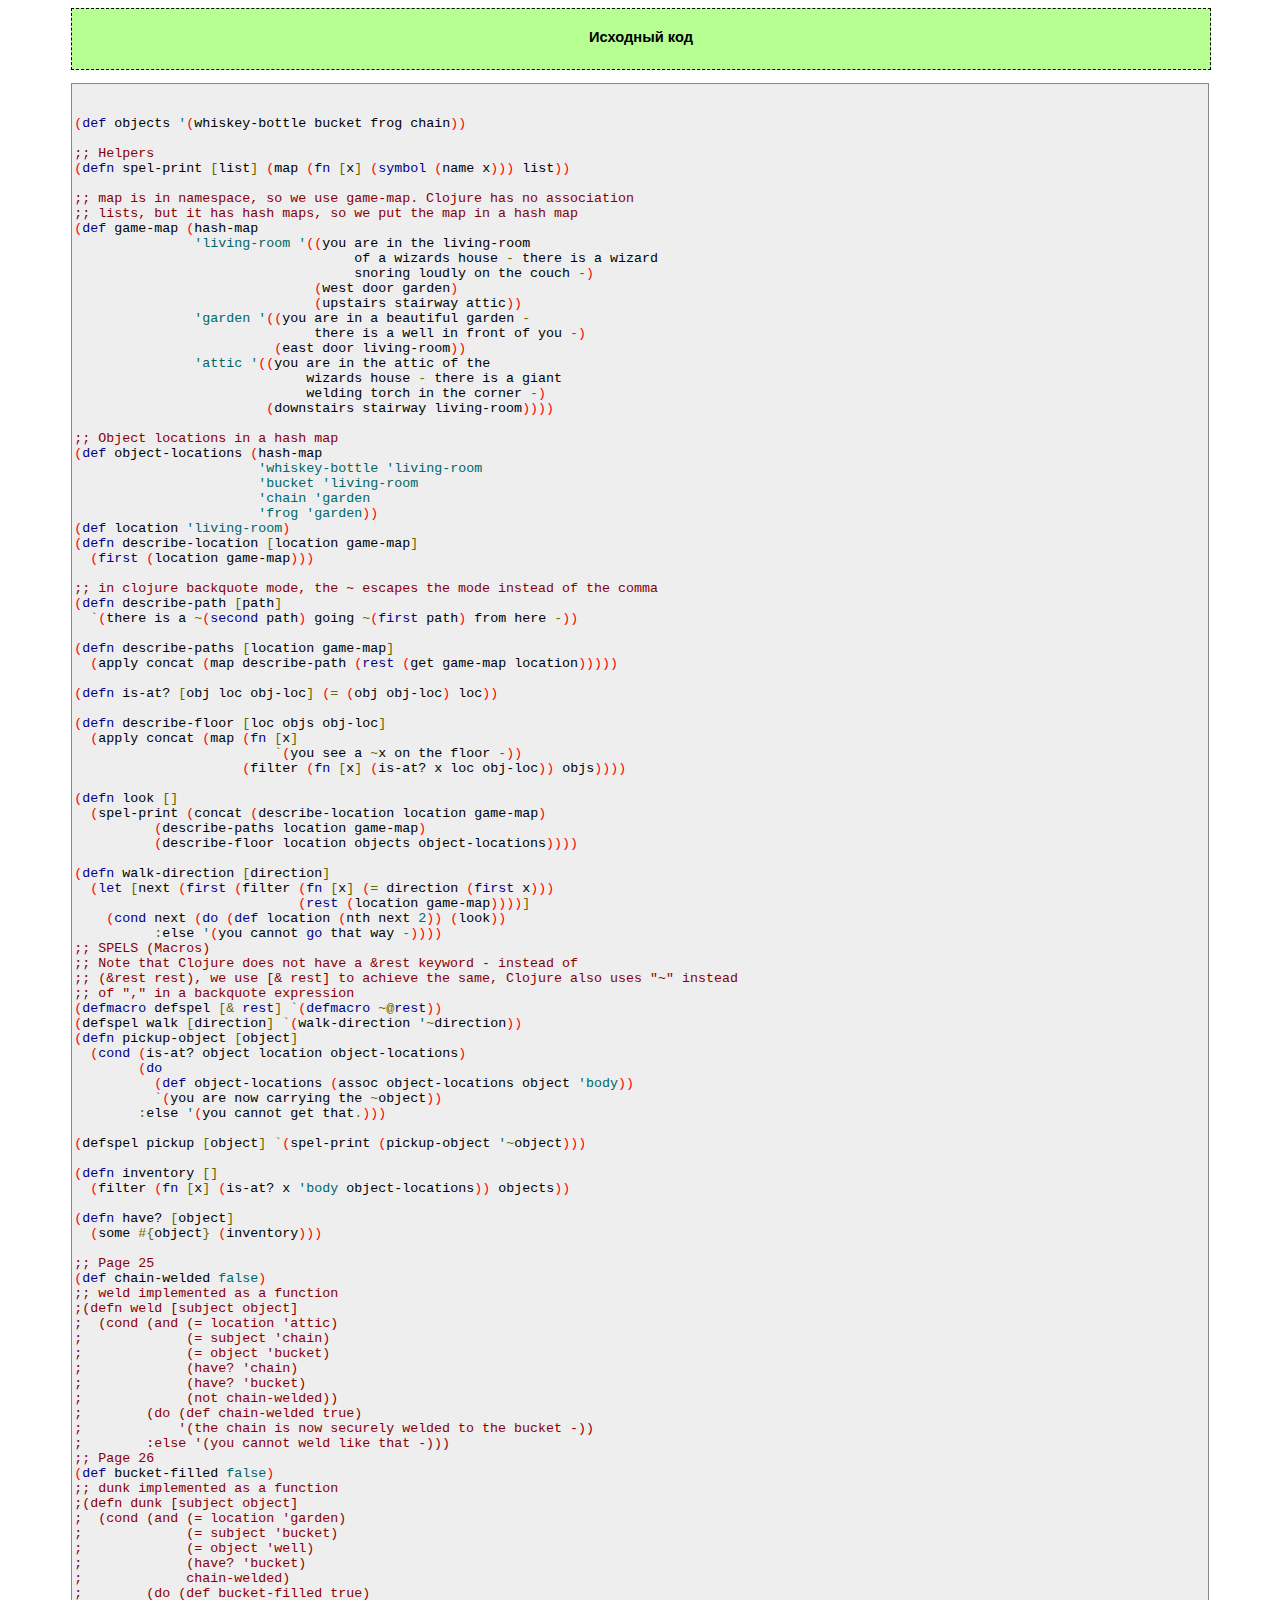
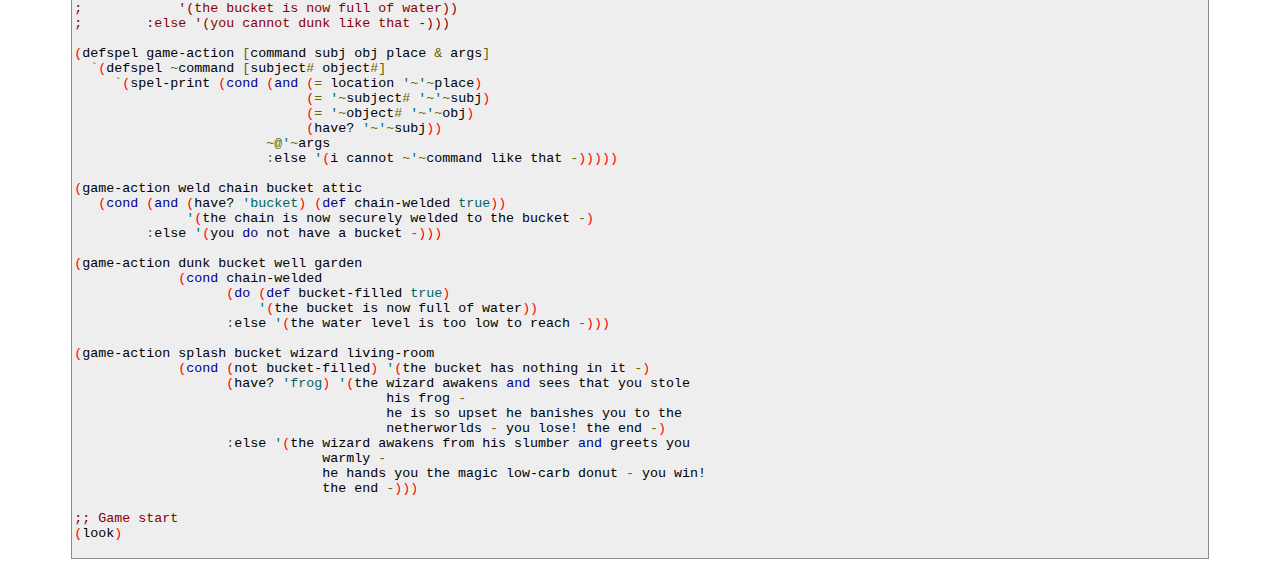
<file: code.html>
<html> 
  <head> 
    <meta http-equiv="Content-Type" content="text/html; charset=UTF-8"> 
    <link rel="stylesheet" type="text/css" href="css/style.css"> 
    <link href="css/prettify.css" type="text/css" rel="stylesheet"> 
    <script type="text/javascript" src="js/prettify.js"></script> 
    <script type="text/javascript" src="js/lang-clojure.js"></script> 
    <title>Волшебство и Магия Clojure: Исходный код</title> 
  </head> 
  <body onLoad="prettyPrint()"> 
  <div class="main"> 
      <div class="heading">Исходный код</div> 
<div class="textblock"> 
<pre class="prettyprint lang-clojure"> 
 
(def objects '(whiskey-bottle bucket frog chain))
 
;; Helpers
(defn spel-print [list] (map (fn [x] (symbol (name x))) list))
 
;; map is in namespace, so we use game-map. Clojure has no association
;; lists, but it has hash maps, so we put the map in a hash map
(def game-map (hash-map
               'living-room '((you are in the living-room
                                   of a wizards house - there is a wizard
                                   snoring loudly on the couch -)
                              (west door garden)
                              (upstairs stairway attic))
               'garden '((you are in a beautiful garden -
                              there is a well in front of you -)
                         (east door living-room))
               'attic '((you are in the attic of the
                             wizards house - there is a giant
                             welding torch in the corner -)
                        (downstairs stairway living-room))))
 
;; Object locations in a hash map
(def object-locations (hash-map
                       'whiskey-bottle 'living-room
                       'bucket 'living-room
                       'chain 'garden
                       'frog 'garden))
(def location 'living-room)
(defn describe-location [location game-map]
  (first (location game-map)))
 
;; in clojure backquote mode, the ~ escapes the mode instead of the comma
(defn describe-path [path]
  `(there is a ~(second path) going ~(first path) from here -))
 
(defn describe-paths [location game-map]
  (apply concat (map describe-path (rest (get game-map location)))))
 
(defn is-at? [obj loc obj-loc] (= (obj obj-loc) loc))
 
(defn describe-floor [loc objs obj-loc]
  (apply concat (map (fn [x]
                         `(you see a ~x on the floor -))
                     (filter (fn [x] (is-at? x loc obj-loc)) objs))))
 
(defn look []
  (spel-print (concat (describe-location location game-map)
          (describe-paths location game-map)
          (describe-floor location objects object-locations))))
 
(defn walk-direction [direction]
  (let [next (first (filter (fn [x] (= direction (first x)))
                            (rest (location game-map))))]
    (cond next (do (def location (nth next 2)) (look))
          :else '(you cannot go that way -))))
;; SPELS (Macros)
;; Note that Clojure does not have a &rest keyword - instead of
;; (&rest rest), we use [& rest] to achieve the same, Clojure also uses "~" instead
;; of "," in a backquote expression
(defmacro defspel [& rest] `(defmacro ~@rest))
(defspel walk [direction] `(walk-direction '~direction))
(defn pickup-object [object]
  (cond (is-at? object location object-locations)
        (do
          (def object-locations (assoc object-locations object 'body))
          `(you are now carrying the ~object))
        :else '(you cannot get that.)))
 
(defspel pickup [object] `(spel-print (pickup-object '~object)))
 
(defn inventory []
  (filter (fn [x] (is-at? x 'body object-locations)) objects))
 
(defn have? [object]
  (some #{object} (inventory)))
 
;; Page 25
(def chain-welded false)
;; weld implemented as a function
;(defn weld [subject object]
;  (cond (and (= location 'attic)
;             (= subject 'chain)
;             (= object 'bucket)
;             (have? 'chain)
;             (have? 'bucket)
;             (not chain-welded))
;        (do (def chain-welded true)
;            '(the chain is now securely welded to the bucket -))
;        :else '(you cannot weld like that -)))
;; Page 26
(def bucket-filled false)
;; dunk implemented as a function
;(defn dunk [subject object]
;  (cond (and (= location 'garden)
;             (= subject 'bucket)
;             (= object 'well)
;             (have? 'bucket)
;             chain-welded)
;        (do (def bucket-filled true)
;            '(the bucket is now full of water))
;        :else '(you cannot dunk like that -)))
 
(defspel game-action [command subj obj place & args]
  `(defspel ~command [subject# object#]
     `(spel-print (cond (and (= location '~'~place)
                             (= '~subject# '~'~subj)
                             (= '~object# '~'~obj)
                             (have? '~'~subj))
                        ~@'~args
                        :else '(i cannot ~'~command like that -)))))
 
(game-action weld chain bucket attic
   (cond (and (have? 'bucket) (def chain-welded true))
              '(the chain is now securely welded to the bucket -)
         :else '(you do not have a bucket -)))
 
(game-action dunk bucket well garden
             (cond chain-welded 
                   (do (def bucket-filled true)
                       '(the bucket is now full of water))
                   :else '(the water level is too low to reach -)))
 
(game-action splash bucket wizard living-room
             (cond (not bucket-filled) '(the bucket has nothing in it -)
                   (have? 'frog) '(the wizard awakens and sees that you stole
                                       his frog -
                                       he is so upset he banishes you to the
                                       netherworlds - you lose! the end -)
                   :else '(the wizard awakens from his slumber and greets you
                               warmly -
                               he hands you the magic low-carb donut - you win!
                               the end -)))
 
;; Game start
(look)
 
</pre></div></div> 
<script type="text/javascript">

  var _gaq = _gaq || [];
  _gaq.push(['_setAccount', 'UA-3796465-1']);
  _gaq.push(['_setDomainName', '.planvita.com']);
  _gaq.push(['_trackPageview']);

  (function() {
    var ga = document.createElement('script'); ga.type = 'text/javascript'; ga.async = true;
    ga.src = ('https:' == document.location.protocol ? 'https://ssl' : 'http://www') + '.google-analytics.com/ga.js';
    var s = document.getElementsByTagName('script')[0]; s.parentNode.insertBefore(ga, s);
  })();

</script>
</body> 
</html>
</file>
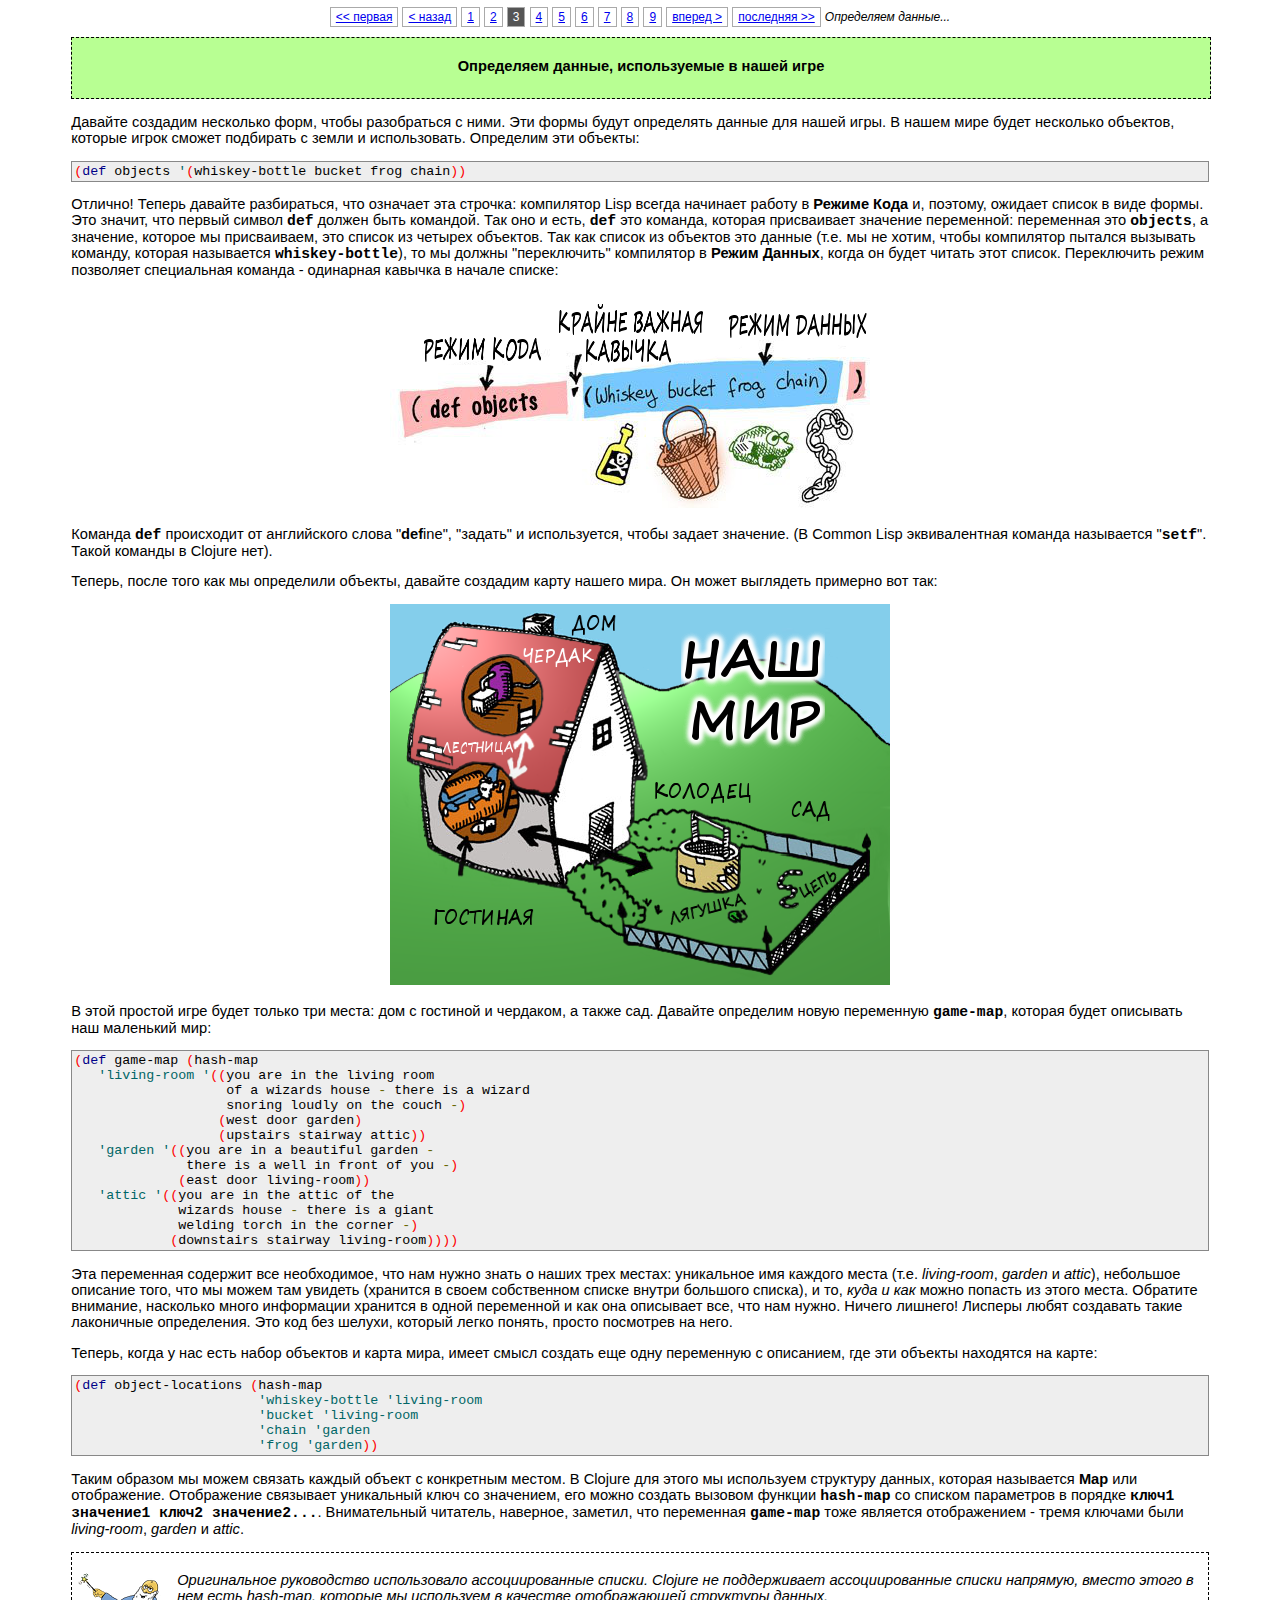
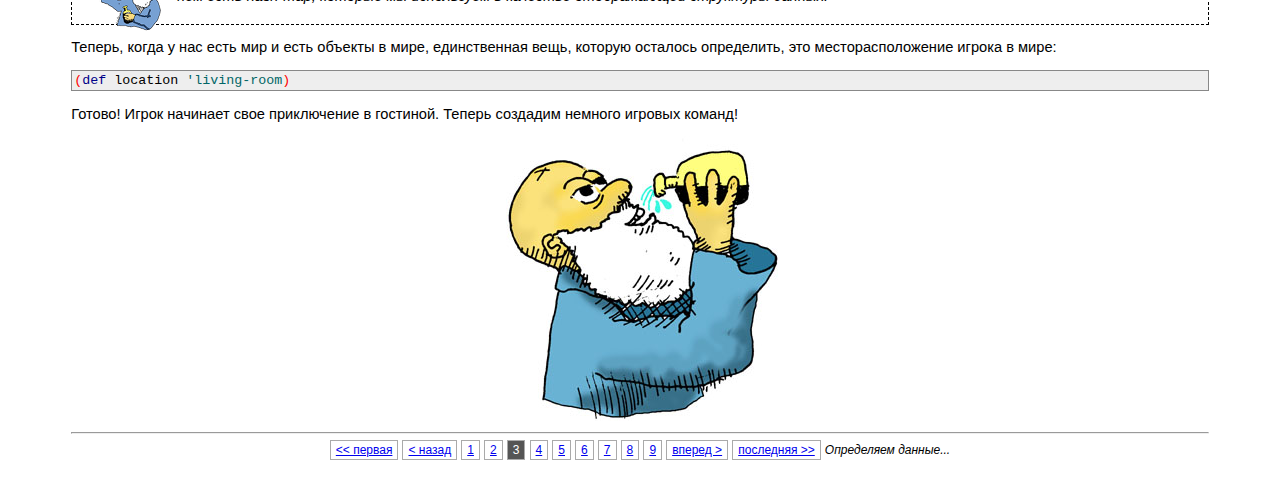
<file: data.html>
<!DOCTYPE HTML PUBLIC "-//W3C//DTD HTML 4.01//EN"
   "http://www.w3.org/TR/html4/strict.dtd"> 
<html> 
  <head> 
    <meta http-equiv="Content-Type" content="text/html; charset=UTF-8"> 
    <link rel="stylesheet" type="text/css" href="css/style.css"> 
    <link href="css/prettify.css" type="text/css" rel="stylesheet"> 
    <script type="text/javascript" src="js/prettify.js"></script> 
    <script type="text/javascript" src="js/lang-clojure.js"></script> 
    <title>Волшебство и Магия Clojure: Определяем данные</title> 
  </head> 
  <body onLoad="prettyPrint()"> 
    <div class="main"> 
      <div class="top"> 
        <span class="pager"><a href="index.html">&lt;&lt; первая</a></span> 
        <span class="pager"><a href="syntax.html">&lt; назад</a></span> 
        <span class="pager"><a href="index.html">1</a></span> 
        <span class="pager"><a href="syntax.html">2</a></span> 
        <span class="pager current">3</span> 
        <span class="pager"><a href="looking.html">4</a></span> 
        <span class="pager"><a href="walking.html">5</a></span> 
        <span class="pager"><a href="spels.html">6</a></span> 
        <span class="pager"><a href="actions.html">7</a></span> 
        <span class="pager"><a href="addendum.html">8</a></span> 
        <span class="pager"><a href="no_macros.html">9</a></span> 
        <span class="pager"><a href="looking.html">вперед &gt;</a></span> 
        <span class="pager"><a href="no_macros.html">последняя &gt;&gt;</a></span> 
        <span class="pagertext">Определяем данные...</span> 
      </div> 
      <div class="heading">Определяем данные, используемые в нашей игре</div> 
      <div class="textblock"> 
        <p>Давайте создадим несколько форм, чтобы разобраться с ними. Эти формы будут определять данные для нашей
        игры. В нашем мире будет несколько объектов, которые игрок сможет подбирать с земли и использовать. Определим эти
        объекты:
        </p> 
        <pre class="prettyprint lang-clojure">(def objects '(whiskey-bottle bucket frog chain))</pre> 
        <p> Отлично! Теперь давайте разбираться, что означает эта строчка: компилятор Lisp всегда начинает работу
	   в <b>Режиме Кода</b> и, поэтому, ожидает список в виде формы. Это значит, что первый символ <code>def</code>
	   должен быть командой. Так оно и есть, <code>def</code> это команда, которая присваивает значение переменной:
	   переменная это <code>objects</code>, а значение, которое мы присваиваем, это список из четырех объектов. Так
	   как список из объектов это данные (т.е. мы не хотим, чтобы компилятор пытался вызывать команду, которая
	   называется <code>whiskey-bottle</code>), то мы должны "переключить" компилятор в <b>Режим Данных</b>, когда
	   он будет читать этот список. Переключить режим позволяет специальная команда - одинарная кавычка в начале списке:
        </p> 
      </div> 
      <img src="images/objects.png" alt="Список объектов"> 
      <div class="textblock"> 
        <p> Команда <code>def</code> происходит от английского слова "<b>def</b>ine", "задать" и используется, чтобы
          задает значение. (В Common Lisp эквивалентная команда называется "<code>setf</code>". Такой команды в Clojure нет).
        </p> 
        <p> Теперь, после того как мы определили объекты, давайте создадим карту нашего мира. Он может выглядеть примерно вот так:
        </p> 
      </div> 
      <img src="images/world.png" alt="Игровой мир">
      <div class="textblock"> 
        <p> В этой простой игре будет только три места: дом с гостиной и чердаком, а также сад. Давайте определим новую
	  переменную <code>game-map</code>, которая будет описывать наш маленький мир:
        </p> 
        <pre class="prettyprint lang-clojure">
(def game-map (hash-map
   'living-room '((you are in the living room
                   of a wizards house - there is a wizard
                   snoring loudly on the couch -)
                  (west door garden)
                  (upstairs stairway attic))
   'garden '((you are in a beautiful garden -
              there is a well in front of you -)
             (east door living-room))
   'attic '((you are in the attic of the
             wizards house - there is a giant
             welding torch in the corner -)
            (downstairs stairway living-room))))</pre> 
        <p> Эта переменная содержит все необходимое, что нам нужно знать о наших трех местах: уникальное имя каждого
        места (т.е. <i>living-room</i>, <i>garden</i> и <i>attic</i>), небольшое описание того, что мы можем там увидеть
        (хранится в своем собственном списке внутри большого списка), и то, <i>куда и как</i> можнo попасть из этого
        места. Обратите внимание, насколько много информации хранится в одной переменной и как она описывает все, что
        нам нужно. Ничего лишнего! Лисперы любят создавать такие лаконичные определения. Это код без шелухи, который
        легко понять, просто посмотрев на него.
        </p> 
        <p> Теперь, когда у нас есть набор объектов и карта мира, имеет смысл создать еще одну переменную с описанием, где
          эти объекты находятся на карте:
        </p> 
        <pre class="prettyprint lang-clojure">
(def object-locations (hash-map
                       'whiskey-bottle 'living-room
                       'bucket 'living-room
                       'chain 'garden
                       'frog 'garden))</pre> 
         <p> Таким образом мы можем связать каждый объект с конкретным местом. В Clojure для этого мы используем
           структуру данных, которая называется <b>Map</b> или отображение. Отображение связывает уникальный ключ со
           значением, его можно создать вызовом функции <code>hash-map</code> со списком параметров в
           порядке <code>ключ1 значение1 ключ2 значение2...</code>. Внимательный читатель, наверное, заметил, что
           переменная <code>game-map</code> тоже является отображением - тремя ключами
           были <i>living-room</i>, <i>garden</i> и <i>attic</i>.
         </p> 
       </div> 
       <div class="note"> 
        <p> 
          <img src="images/wizard-small.png" style="margin-right:15px; float:left" alt="Little Wizard"> Оригинальное
          руководство использовало ассоциированные списки. Clojure не поддерживает ассоциированные списки напрямую,
          вместо этого в нем есть hash-map, которые мы используем в качестве отображающей структуры данных.
        </p> 
       </div> 
       <div class="textblock"> 
         <p> 
           Теперь, когда у нас есть мир и есть объекты в мире, единственная вещь, которую осталось определить, это месторасположение игрока в мире:
         </p> 
        <pre class="prettyprint lang-clojure">(def location 'living-room)</pre> 
        <p> 
          Готово! Игрок начинает свое приключение в гостиной. Теперь создадим немного игровых команд! 
        </p> 
      </div> 
      <img src="images/drink.jpg" alt="Drinking Wizard"> 
      <hr> 
      <div class="bottom"> 
        <span class="pager"><a href="index.html">&lt;&lt; первая</a></span> 
        <span class="pager"><a href="syntax.html">&lt; назад</a></span> 
        <span class="pager"><a href="index.html">1</a></span> 
        <span class="pager"><a href="syntax.html">2</a></span> 
        <span class="pager current">3</span> 
        <span class="pager"><a href="looking.html">4</a></span> 
        <span class="pager"><a href="walking.html">5</a></span> 
        <span class="pager"><a href="spels.html">6</a></span> 
        <span class="pager"><a href="actions.html">7</a></span> 
        <span class="pager"><a href="addendum.html">8</a></span> 
        <span class="pager"><a href="no_macros.html">9</a></span> 
        <span class="pager"><a href="looking.html">вперед &gt;</a></span> 
        <span class="pager"><a href="no_macros.html">последняя &gt;&gt;</a></span> 
        <span class="pagertext">Определяем данные...</span> 
      </div> 
  </div> 
  </body> 
<script type="text/javascript">

  var _gaq = _gaq || [];
  _gaq.push(['_setAccount', 'UA-3796465-1']);
  _gaq.push(['_setDomainName', '.planvita.com']);
  _gaq.push(['_trackPageview']);

  (function() {
    var ga = document.createElement('script'); ga.type = 'text/javascript'; ga.async = true;
    ga.src = ('https:' == document.location.protocol ? 'https://ssl' : 'http://www') + '.google-analytics.com/ga.js';
    var s = document.getElementsByTagName('script')[0]; s.parentNode.insertBefore(ga, s);
  })();

</script>
</html>
</file>
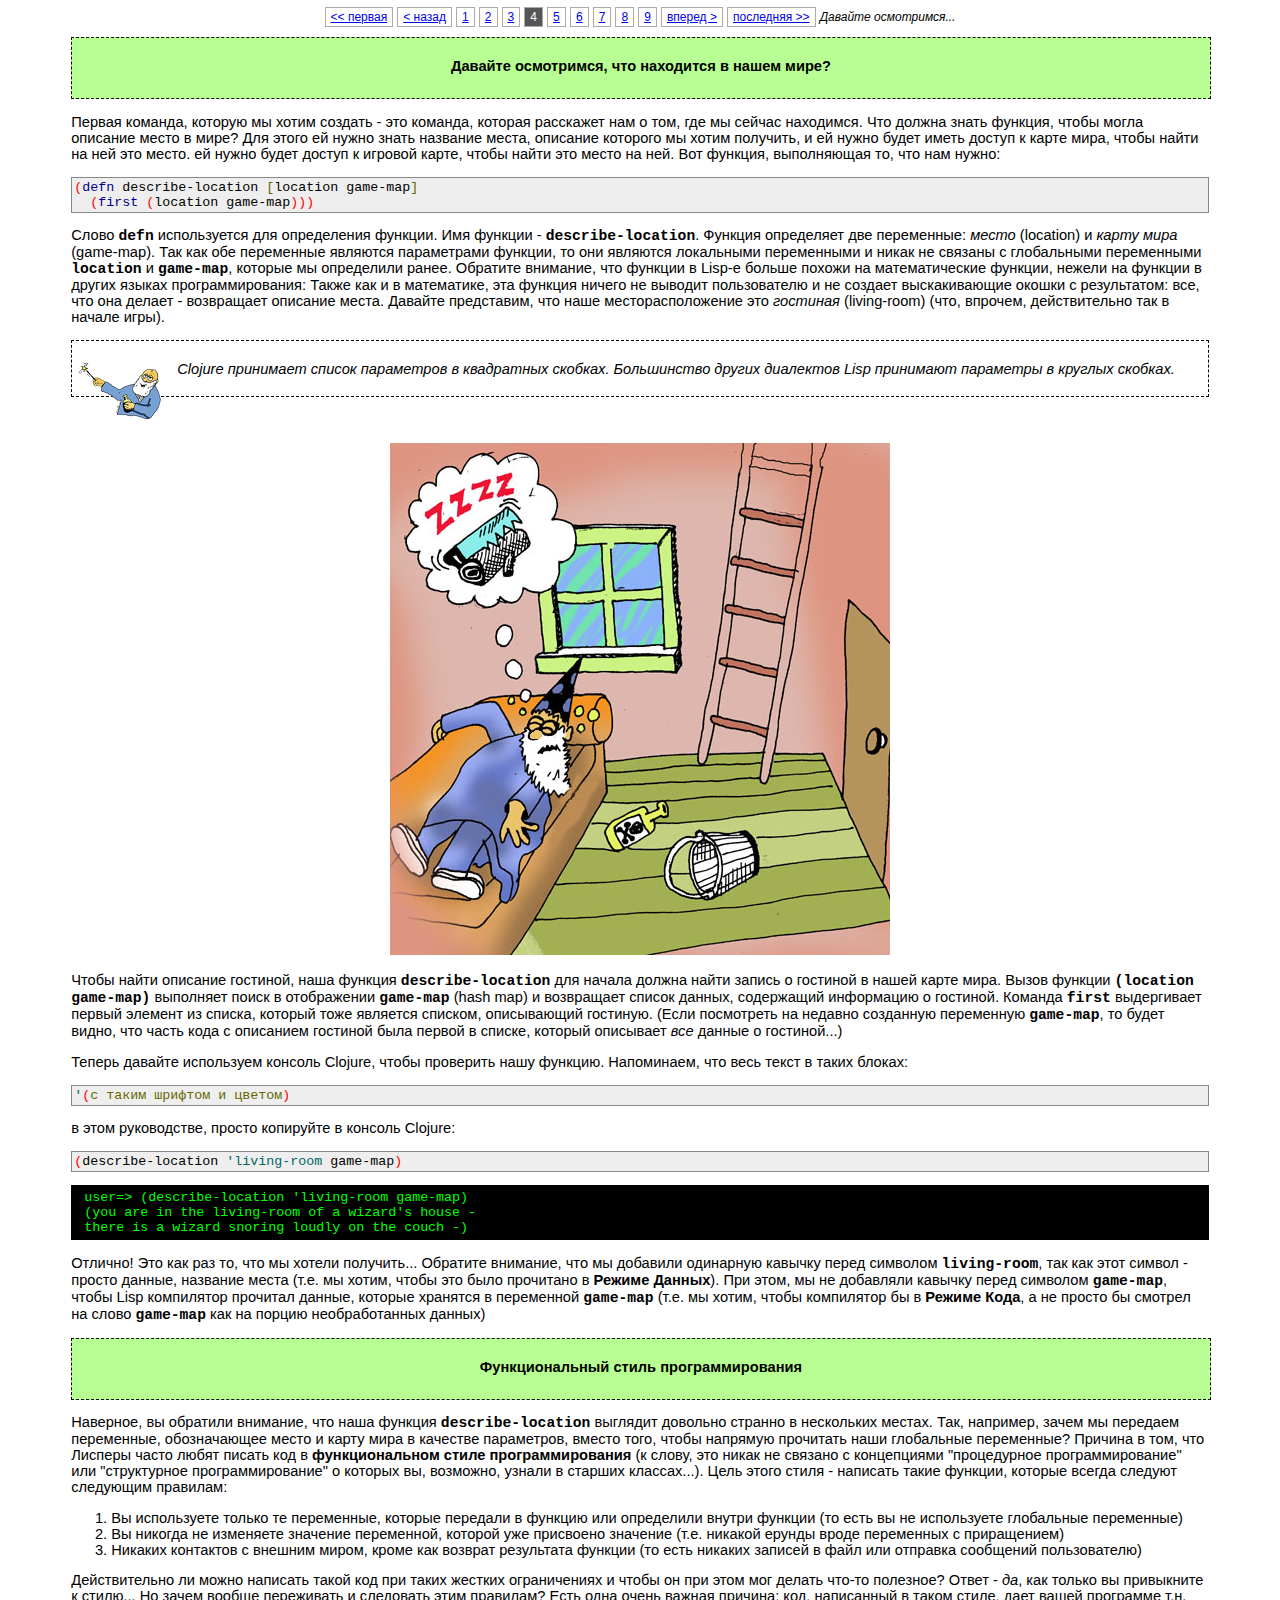
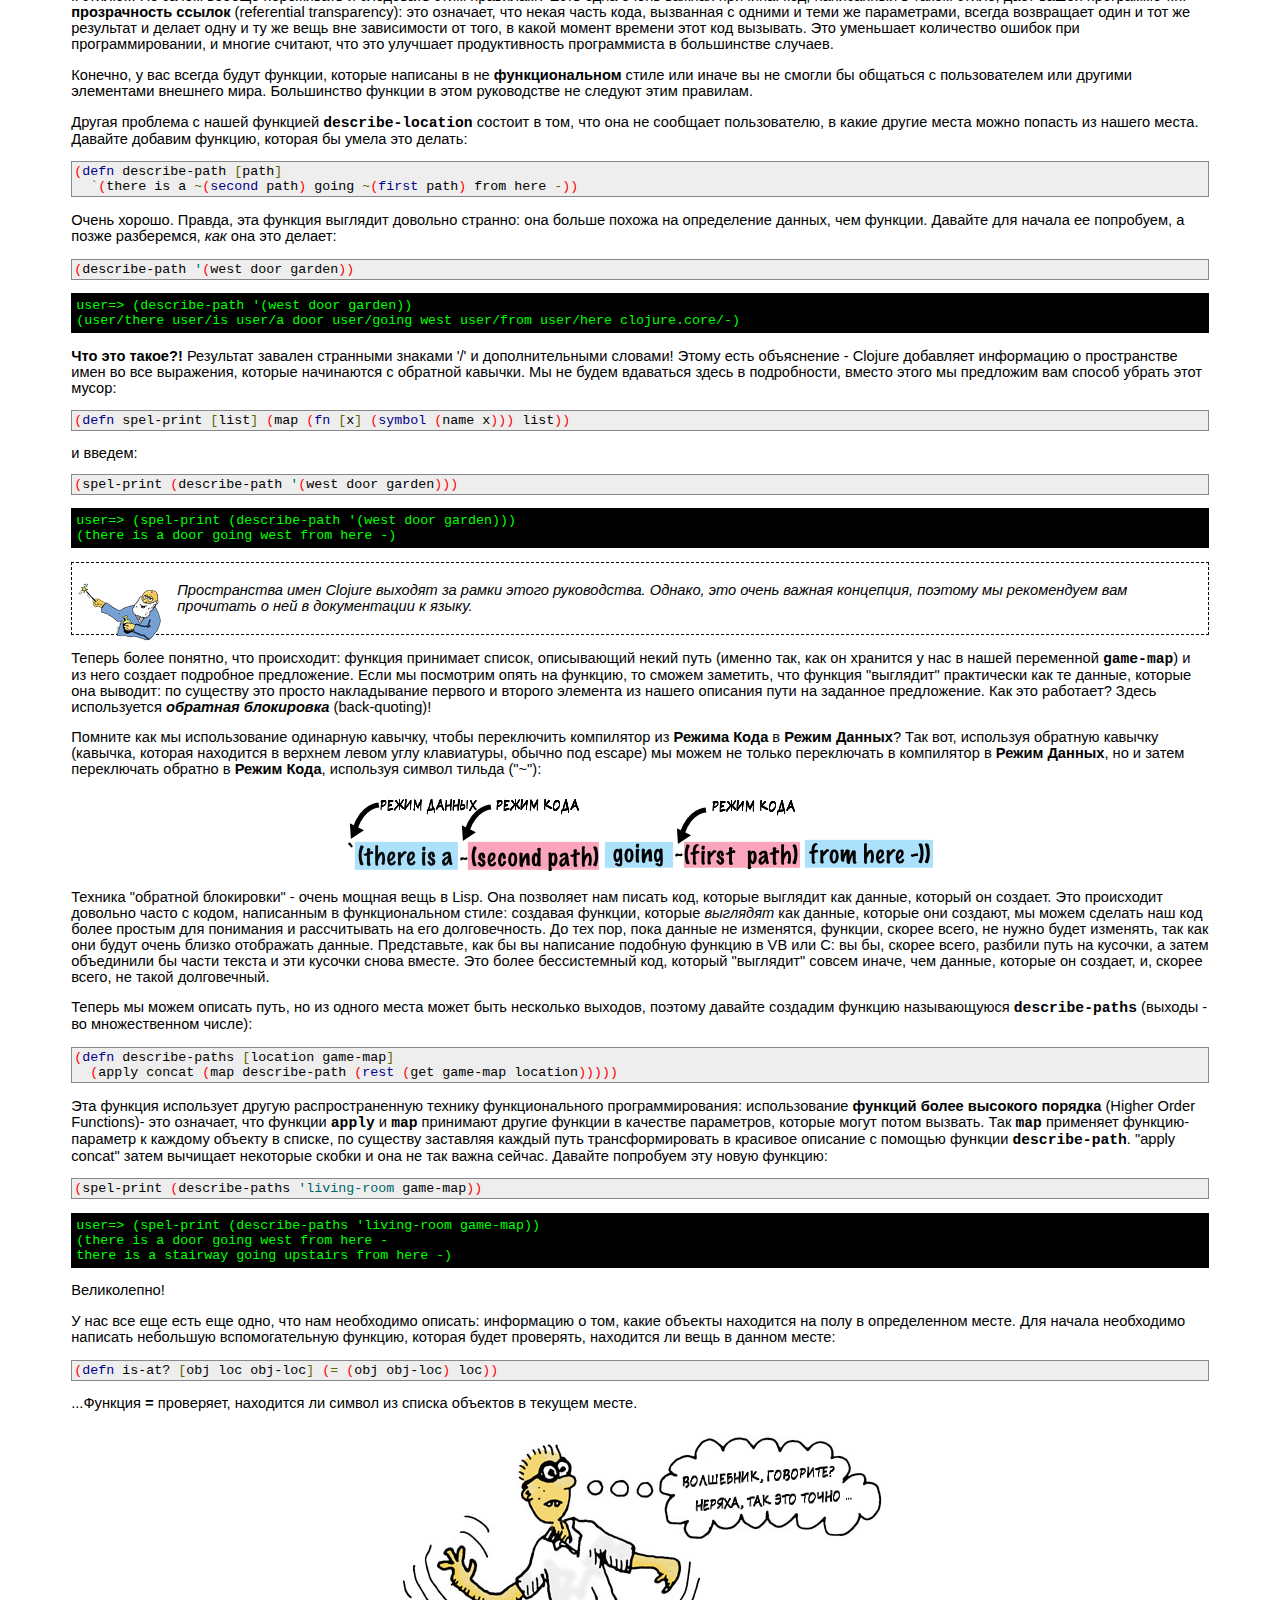
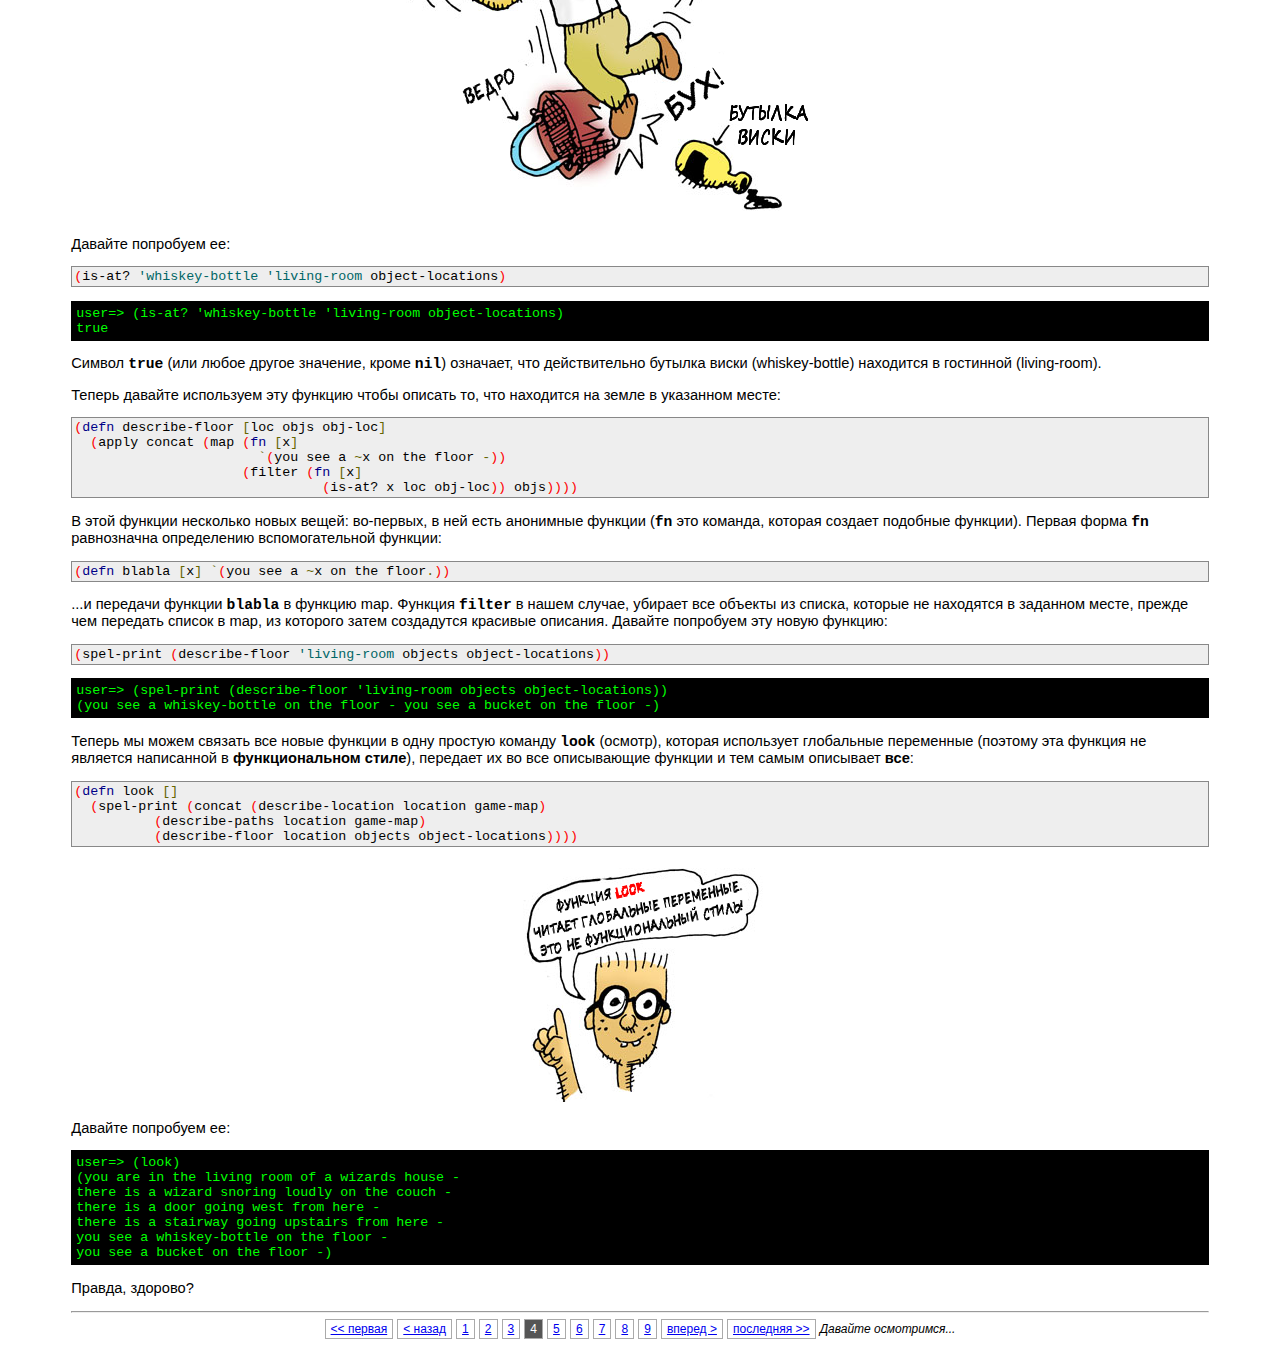
<file: looking.html>
<!DOCTYPE HTML PUBLIC "-//W3C//DTD HTML 4.01//EN"
   "http://www.w3.org/TR/html4/strict.dtd"> 
<html> 
  <head> 
    <meta http-equiv="Content-Type" content="text/html; charset=UTF-8"> 
    <link href="css/style.css" type="text/css" rel="stylesheet"> 
    <link href="css/prettify.css" type="text/css" rel="stylesheet"> 
    <script type="text/javascript" src="js/prettify.js"></script> 
    <script type="text/javascript" src="js/lang-clojure.js"></script> 
    <title>Волшебство и Магия Clojure: Что находится в нашем мире?</title> 
  </head> 
  <body onLoad="prettyPrint()"> 
    <div class="main"> 
      <div class="top"> 
        <span class="pager"><a href="index.html">&lt;&lt; первая</a></span> 
        <span class="pager"><a href="data.html">&lt; назад</a></span> 
        <span class="pager"><a href="index.html">1</a></span> 
        <span class="pager"><a href="syntax.html">2</a></span> 
        <span class="pager"><a href="data.html">3</a></span> 
        <span class="pager current">4</span> 
        <span class="pager"><a href="walking.html">5</a></span> 
        <span class="pager"><a href="spels.html">6</a></span> 
        <span class="pager"><a href="actions.html">7</a></span> 
        <span class="pager"><a href="addendum.html">8</a></span> 
        <span class="pager"><a href="no_macros.html">9</a></span> 
        <span class="pager"><a href="walking.html">вперед &gt;</a></span> 
        <span class="pager"><a href="no_macros.html">последняя &gt;&gt;</a></span> 
        <span class="pagertext">Давайте осмотримся...</span> 
      </div> 
      <div class="heading">Давайте осмотримся, что находится в нашем мире?</div> 
      <div class="textblock"> 
        <p> Первая команда, которую мы хотим создать - это команда, которая расскажет нам о том, где мы сейчас
        находимся. Что должна знать функция, чтобы могла описание место в мире? Для этого ей нужно знать название места,
        описание которого мы хотим получить, и ей нужно будет иметь доступ к карте мира, чтобы найти на ней это место.
        ей нужно будет доступ к игровой карте, чтобы найти это место на ней. Вот функция, выполняющая то, что нам нужно:
        </p>
        <pre class="prettyprint lang-clojure">
(defn describe-location [location game-map]
  (first (location game-map)))</pre> 
        <p> Слово <code>defn</code> используется для определения функции. Имя функции
          - <code>describe-location</code>. Функция определяет две переменные: <i>место</i> (location) и <i>карту мира</i>
          (game-map). Так как обе переменные являются параметрами функции, то они являются локальными переменными и
          никак не связаны с глобальными переменными <code>location</code> и <code>game-map</code>, которые мы
          определили ранее. Обратите внимание, что функции в Lisp-е больше похожи на математические функции, нежели на
          функции в других языках программирования: Также как и в математике, эта функция ничего не выводит пользователю
          и не создает выскакивающие окошки с результатом: все, что она делает - возвращает описание места. Давайте
          представим, что наше месторасположение это <i>гостиная</i> (living-room) (что, впрочем, действительно так в
          начале игры).
        </p> 
      </div> 
       <div class="note"> 
        <p> 
          <img src="images/wizard-small.png" style="margin-right:15px; float: left" alt="Little Wizard"> Clojure
               принимает список параметров в квадратных скобках. Большинство других диалектов Lisp принимают параметры в
               круглых скобках.
        </p> 
       </div> 
      <p>&nbsp;</p> 
      <img src="images/living_room.jpg" alt="Гостиная"> 
      <div class="textblock"> 
        <p> Чтобы найти описание гостиной, наша функция <code>describe-location</code> для начала должна найти запись о
          гостиной в нашей карте мира. Вызов функции <code>(location game-map)</code> выполняет поиск в
          отображении <code>game-map</code> (hash map) и возвращает список данных, содержащий информацию о
          гостиной. Команда <code>first</code> выдергивает первый элемент из списка, который тоже является списком,
          описывающий гостиную. (Если посмотреть на недавно созданную переменную <code>game-map</code>, то будет видно,
          что часть кода с описанием гостиной была первой в списке, который описывает <i>все</i> данные о гостиной...)
        </p> 
        <p> Теперь давайте используем консоль Clojure, чтобы проверить нашу функцию. Напоминаем, что весь текст в таких
          блоках:
        </p> 
        <pre class="prettyprint lang-clojure">'(с таким шрифтом и цветом)</pre> 
        <p> 
          в этом руководстве, просто копируйте в консоль Clojure: 
        </p> 
        <pre class="prettyprint lang-clojure">(describe-location 'living-room game-map)</pre> 
        <pre class="console">
 user=&gt; (describe-location 'living-room game-map)
 (you are in the living-room of a wizard's house -
 there is a wizard snoring loudly on the couch -)</pre> 
        <p> Отлично! Это как раз то, что мы хотели получить... Обратите внимание, что мы добавили одинарную кавычку
          перед символом <code>living-room</code>, так как этот символ - просто данные, название места (т.е. мы хотим,
          чтобы это было прочитано в <b>Режиме Данных</b>). При этом, мы не добавляли кавычку перед
          символом <code>game-map</code>, чтобы Lisp компилятор прочитал данные, которые хранятся в
          переменной <code>game-map</code> (т.е. мы хотим, чтобы компилятор бы в <b>Режиме Кода</b>, а не просто бы
          смотрел на слово <code>game-map</code> как на порцию необработанных данных)
        </p> 
      </div> 
      <div class="heading">Функциональный стиль программирования</div> 
      <div class="textblock"> 
        <p> Наверное, вы обратили внимание, что наша функция <code>describe-location</code> выглядит довольно странно в
          нескольких местах. Так, например, зачем мы передаем переменные, обозначающее место и карту мира в качестве
          параметров, вместо того, чтобы напрямую прочитать наши глобальные переменные? Причина в том, что Лисперы часто
          любят писать код в <b>функциональном стиле программирования</b> (к слову, это никак не связано с концепциями
          "процедурное программирование" или "структурное программирование" о которых вы, возможно, узнали в старших
          классах...). Цель этого стиля - написать такие функции, которые всегда следуют следующим правилам:
        </p> 
        <ol> 
          <li> Вы используете только те переменные, которые передали в функцию или определили внутри функции (то есть вы
            не используете глобальные переменные)
          </li> 
          <li> Вы никогда не изменяете значение переменной, которой уже присвоено значение (т.е. никакой ерунды вроде переменных с
          приращением)
          </li> 
          <li> Никаких контактов с внешним миром, кроме как возврат результата функции (то есть никаких записей в файл
          или отправка сообщений пользователю)
          </li> 
        </ol> 
        <p> Действительно ли можно написать такой код при таких жестких ограничениях и чтобы он при этом мог делать
          что-то полезное? Ответ - <i>да</i>, как только вы привыкните к стилю... Но зачем вообще переживать и следовать
          этим правилам? Есть одна очень важная причина: код, написанный в таком стиле, дает вашей программе
          т.н. <b>прозрачность ссылок</b> (referential transparency): это означает, что некая часть кода, вызванная с
          одними и теми же параметрами, всегда возвращает один и тот же результат и делает одну и ту же вещь вне
          зависимости от того, в какой момент времени этот код вызывать. Это уменьшает количество ошибок при
          программировании, и многие считают, что это улучшает продуктивность программиста в большинстве случаев.
        </p> 
        <p> Конечно, у вас всегда будут функции, которые написаны в не <b>функциональном</b> стиле или иначе вы не
          смогли бы общаться с пользователем или другими элементами внешнего мира. Большинство функции в этом руководстве
          не следуют этим правилам.
        </p> 
        <p> Другая проблема с нашей функцией <code>describe-location</code> состоит в том, что она не сообщает
          пользователю, в какие другие места можно попасть из нашего места. Давайте добавим функцию, которая бы умела это делать:
        </p> 
        <pre class="prettyprint lang-clojure">
(defn describe-path [path]
  `(there is a ~(second path) going ~(first path) from here -))</pre> 
        <p> Очень хорошо. Правда, эта функция выглядит довольно странно: она больше похожа на определение данных, чем
          функции. Давайте для начала ее попробуем, а позже разберемся, <i>как</i> она это делает:
        </p> 
        <pre class="prettyprint lang-clojure">(describe-path '(west door garden))</pre> 
        <pre class="console">
user=&gt; (describe-path '(west door garden))
(user/there user/is user/a door user/going west user/from user/here clojure.core/-)</pre> 
        <p> 
          <b>Что это такое?!</b> Результат завален странными знаками '/' и дополнительными словами! Этому есть
          объяснение - Clojure добавляет информацию о пространстве имен во все выражения, которые начинаются с обратной
          кавычки. Мы не будем вдаваться здесь в подробности, вместо этого мы предложим вам способ убрать этот мусор:
        </p> 
        <pre class="prettyprint lang-clojure">(defn spel-print [list] (map (fn [x] (symbol (name x))) list))</pre> 
        и введем:
        <pre class="prettyprint lang-clojure">(spel-print (describe-path '(west door garden)))</pre> 
        <pre class="console">
user=&gt; (spel-print (describe-path '(west door garden)))
(there is a door going west from here -)</pre> 
       <div class="note"> 
        <p> 
          <img src="images/wizard-small.png" style="margin-right:15px; float: left" alt="Маленький волшебник">
               Пространства имен Clojure выходят за рамки этого руководства. Однако, это очень важная концепция, поэтому
               мы рекомендуем вам прочитать о ней в документации к языку.
        </p> 
       </div> 
        <p> Теперь более понятно, что происходит: функция принимает список, описывающий некий путь (именно так, как он
          хранится у нас в нашей переменной <code>game-map</code>) и из него создает подробное предложение. Если мы
          посмотрим опять на функцию, то сможем заметить, что функция "выглядит" практически как те данные, которые она
          выводит: по существу это просто накладывание первого и второго элемента из нашего описания пути на заданное
          предложение. Как это работает? Здесь используется <b><i>обратная блокировка</i></b> (back-quoting)!
        </p> 
        <p> Помните как мы использование одинарную кавычку, чтобы переключить компилятор из <b>Режима Кода</b>
          в <b>Режим Данных</b>? Так вот, используя обратную кавычку (кавычка, которая находится в верхнем левом углу
          клавиатуры, обычно под escape) мы можем не только переключать в компилятор в <b>Режим Данных</b>, но и затем
          переключать обратно в <b>Режим Кода</b>, используя символ тильда ("~"):
        </p> 
      </div> 
      <img src="images/flipflop.png" alt="Форма обратной блокировки"> 
      <div class="textblock"> 
        <p> Техника "обратной блокировки" - очень мощная вещь в Lisp. Она позволяет нам писать код, которые выглядит как
          данные, который он создает. Это происходит довольно часто с кодом, написанным в функциональном стиле: создавая
          функции, которые <i>выглядят</i> как данные, которые они создают, мы можем сделать наш код более простым для
          понимания и рассчитывать на его долговечность. До тех пор, пока данные не изменятся, функции, скорее всего, не
          нужно будет изменять, так как они будут очень близко отображать данные. Представьте, как бы вы написание
          подобную функцию в VB или C: вы бы, скорее всего, разбили путь на кусочки, а затем объединили бы части текста и
          эти кусочки снова вместе. Это более бессистемный код, который "выглядит" совсем иначе, чем данные, которые он
          создает, и, скорее всего, не такой долговечный.
        </p> 
        <p> Теперь мы можем описать путь, но из одного места может быть несколько выходов, поэтому давайте
          создадим функцию называющуюся <code>describe-path<b>s</b></code> (выходы - во множественном числе):
        </p> 
        <pre class="prettyprint lang-clojure">
(defn describe-paths [location game-map]
  (apply concat (map describe-path (rest (get game-map location)))))</pre> 
        <p> Эта функция использует другую распространенную технику функционального программирования:
        использование <b>функций более высокого порядка</b> (Higher Order Functions)- это означает, что
        функции <code>apply</code> и <code>map</code> принимают другие функции в качестве параметров, которые могут
        потом вызвать. Так <code>map</code> применяет функцию-параметр к каждому объекту в списке, по существу заставляя
        каждый путь трансформировать в красивое описание с помощью функции <code>describe-path</code>. "apply concat"
        затем вычищает некоторые скобки и она не так важна сейчас. Давайте попробуем эту новую функцию:
        </p> 
        <pre class="prettyprint lang-clojure">(spel-print (describe-paths 'living-room game-map))</pre> 
        <pre class="console">
user=&gt; (spel-print (describe-paths 'living-room game-map))
(there is a door going west from here -
there is a stairway going upstairs from here -)</pre> 
        <p>Великолепно!</p> 
        <p> У нас все еще есть еще одно, что нам необходимо описать: информацию о том, какие объекты находится на полу в
	  определенном месте. Для начала необходимо написать небольшую вспомогательную функцию, которая будет проверять,
	  находится ли вещь в данном месте:
        </p> 
        <pre class="prettyprint lang-clojure">
(defn is-at? [obj loc obj-loc] (= (obj obj-loc) loc))</pre> 
        <p> 
        ...Функция <code>=</code> проверяет, находится ли символ из списка объектов в текущем месте.
        </p> 
      </div> 
      <img src="images/slob.png" alt="Неряха">
      <div class="textblock"> 
        <p>
          Давайте попробуем ее:
        </p> 
        <pre class="prettyprint lang-clojure">(is-at? 'whiskey-bottle 'living-room object-locations)</pre> 
        <pre class="console">
user=&gt; (is-at? 'whiskey-bottle 'living-room object-locations)
true</pre> 
        <p> Символ <code>true</code> (или любое другое значение, кроме <code>nil</code>) означает, что действительно
          бутылка виски (whiskey-bottle) находится в гостинной (living-room).
        </p> 
        <p> 
          Теперь давайте используем эту функцию чтобы описать то, что находится на земле в указанном месте:
        </p> 
        <pre class="prettyprint lang-clojure">
(defn describe-floor [loc objs obj-loc]
  (apply concat (map (fn [x]
                       `(you see a ~x on the floor -))
                     (filter (fn [x] 
                               (is-at? x loc obj-loc)) objs))))</pre> 
        <p> В этой функции несколько новых вещей: во-первых, в ней есть анонимные функции (<code>fn</code> это команда,
          которая создает подобные функции). Первая форма <code>fn</code> равнозначна определению вспомогательной функции:
        </p> 
        <pre class="prettyprint lang-clojure">(defn blabla [x] `(you see a ~x on the floor.))</pre> 
        <p> ...и передачи функции <code>blabla</code> в функцию map. Функция <code>filter</code> в нашем случае, убирает
        все объекты из списка, которые не находятся в заданном месте, прежде чем передать список в map, из которого затем создадутся
        красивые описания. Давайте попробуем эту новую функцию:
        </p> 
        <pre class="prettyprint lang-clojure">(spel-print (describe-floor 'living-room objects object-locations))</pre> 
        <pre class="console">
user=> (spel-print (describe-floor 'living-room objects object-locations))
(you see a whiskey-bottle on the floor - you see a bucket on the floor -)</pre> 
        <p> Теперь мы можем связать все новые функции в одну простую команду <code>look</code> (осмотр),
          которая использует глобальные переменные (поэтому эта функция не является написанной в <b>функциональном стиле</b>),
          передает их во все описывающие функции и тем самым описывает <b>все</b>:
        </p> 
        <pre class="prettyprint lang-clojure">
(defn look []
  (spel-print (concat (describe-location location game-map)
          (describe-paths location game-map)
          (describe-floor location objects object-locations))))</pre> 
      </div> 
      <img src="images/functional.png" alt="Функциональный стиль"> 
      <div class="textblock"> 
        <p>Давайте попробуем ее:</p> 
        <pre class="console">
user=> (look)
(you are in the living room of a wizards house -
there is a wizard snoring loudly on the couch -
there is a door going west from here -
there is a stairway going upstairs from here -
you see a whiskey-bottle on the floor -
you see a bucket on the floor -)</pre> 
        <p>Правда, здорово?</p> 
      </div> 
      <hr> 
      <div class="top"> 
        <span class="pager"><a href="index.html">&lt;&lt; первая</a></span> 
        <span class="pager"><a href="data.html">&lt; назад</a></span> 
        <span class="pager"><a href="index.html">1</a></span> 
        <span class="pager"><a href="syntax.html">2</a></span> 
        <span class="pager"><a href="data.html">3</a></span> 
        <span class="pager current">4</span> 
        <span class="pager"><a href="walking.html">5</a></span> 
        <span class="pager"><a href="spels.html">6</a></span> 
        <span class="pager"><a href="actions.html">7</a></span> 
        <span class="pager"><a href="addendum.html">8</a></span> 
        <span class="pager"><a href="no_macros.html">9</a></span> 
        <span class="pager"><a href="walking.html">вперед &gt;</a></span> 
        <span class="pager"><a href="no_macros.html">последняя &gt;&gt;</a></span> 
        <span class="pagertext">Давайте осмотримся...</span> 
      </div> 
    </div> 
  </body> 
<script type="text/javascript">

  var _gaq = _gaq || [];
  _gaq.push(['_setAccount', 'UA-3796465-1']);
  _gaq.push(['_setDomainName', '.planvita.com']);
  _gaq.push(['_trackPageview']);

  (function() {
    var ga = document.createElement('script'); ga.type = 'text/javascript'; ga.async = true;
    ga.src = ('https:' == document.location.protocol ? 'https://ssl' : 'http://www') + '.google-analytics.com/ga.js';
    var s = document.getElementsByTagName('script')[0]; s.parentNode.insertBefore(ga, s);
  })();

</script>
</html>
</file>
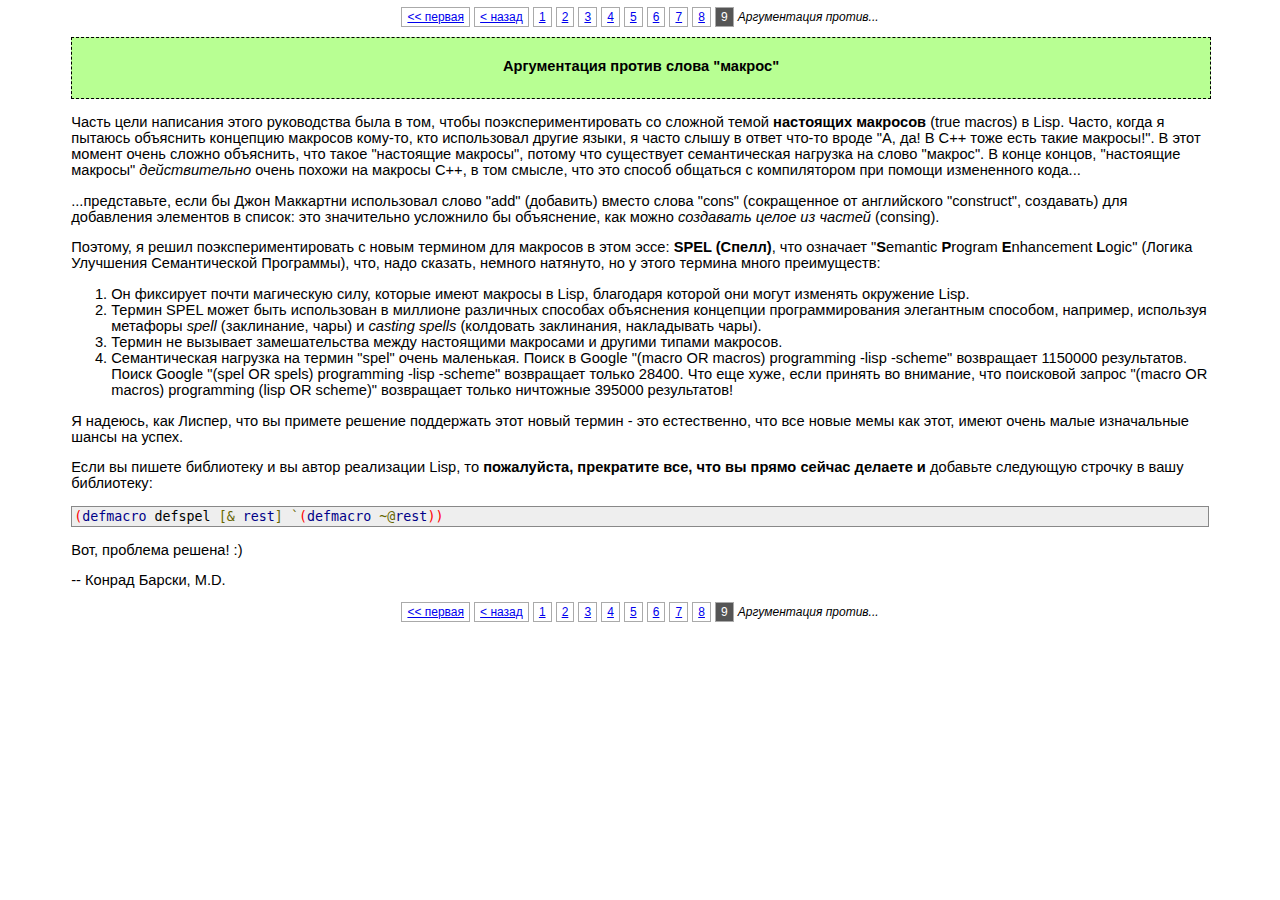
<file: no_macros.html>
<!DOCTYPE HTML PUBLIC "-//W3C//DTD HTML 4.01//EN"
   "http://www.w3.org/TR/html4/strict.dtd"> 
<html> 
  <head> 
    <meta http-equiv="Content-Type" content="text/html; charset=UTF-8"> 
    <link href="css/style.css" type="text/css" rel="stylesheet"> 
    <link href="css/prettify.css" type="text/css" rel="stylesheet"> 
    <script type="text/javascript" src="js/prettify.js"></script> 
    <script type="text/javascript" src="js/lang-clojure.js"></script> 
    <title>Волшебство и Магия Clojure: Аргументация против слова "макрос"</title> 
  </head> 
  <body onLoad="prettyPrint()"> 
    <div class="main"> 
      <div class="top"> 
        <span class="pager"><a href="index.html">&lt;&lt; первая</a></span> 
        <span class="pager"><a href="spels.html">&lt; назад</a></span> 
        <span class="pager"><a href="index.html">1</a></span> 
        <span class="pager"><a href="syntax.html">2</a></span> 
        <span class="pager"><a href="data.html">3</a></span> 
        <span class="pager"><a href="looking.html">4</a></span> 
        <span class="pager"><a href="walking.html">5</a></span> 
        <span class="pager"><a href="spels.html">6</a></span> 
        <span class="pager"><a href="actions.html">7</a></span> 
        <span class="pager"><a href="addendum.html">8</a></span> 
        <span class="pager current">9</span> 
        <span class="pagertext">Аргументация против...</span> 
      </div> 
      <div class="heading">Аргументация против слова "макрос"</div> 
      <div class="textblock"> 
        <p> Часть цели написания этого руководства была в том, чтобы поэкспериментировать со сложной темой <b>настоящих
          макросов</b> (true macros) в Lisp. Часто, когда я пытаюсь объяснить концепцию макросов кому-то, кто использовал другие
          языки, я часто слышу в ответ что-то вроде "А, да! В С++ тоже есть такие макросы!". В этот момент очень сложно
          объяснить, что такое "настоящие макросы", потому что существует семантическая нагрузка на слово "макрос". В
          конце концов, "настоящие макросы" <i>действительно</i> очень похожи на макросы C++, в том смысле, что это
          способ общаться с компилятором при помощи измененного кода...
        </p> 
        <p> ...представьте, если бы Джон Маккартни использовал слово "add" (добавить) вместо слова "cons" (сокращенное
        от английского "construct", создавать) для добавления элементов в список: это значительно усложнило бы
        объяснение, как можно <i>создавать целое из частей</i> (consing).
        </p> 
        <p> Поэтому, я решил поэкспериментировать с новым термином для макросов в этом эссе: <b>SPEL (Спелл)</b>, что
        означает "<b>S</b>emantic <b>P</b>rogram <b>E</b>nhancement <b>L</b>ogic" (Логика Улучшения Семантической
        Программы), что, надо сказать, немного натянуто, но у этого термина много преимуществ:
        </p> 
     </div> 
     <div class="textblock"> 
     <ol> 
       <li> Он фиксирует почти магическую силу, которые имеют макросы в Lisp, благодаря которой они могут изменять
	 окружение Lisp.
       </li>
       <li>Термин SPEL может быть использован в миллионе различных способах объяснения концепции программирования
       элегантным способом, например, используя метафоры <i>spell</i> (заклинание, чары) и <i>casting spells</i>
       (колдовать заклинания, накладывать чары).
       </li> 
       <li> Термин не вызывает замешательства между настоящими макросами и другими типами макросов.
       </li> 
       <li> Семантическая нагрузка на термин "spel" очень маленькая. Поиск в Google "(macro OR macros)
       programming -lisp -scheme" возвращает 1150000 результатов. Поиск Google "(spel OR spels) programming
       -lisp -scheme" возвращает только 28400. Что еще хуже, если принять во внимание, что поисковой запрос "(macro OR macros) programming
       (lisp OR scheme)" возвращает только ничтожные 395000 результатов!
       </li> 
     </ol> 
   </div> 
   <div class="textblock"> 
     <p> Я надеюсь, как Лиспер, что вы примете решение поддержать этот новый термин - это естественно, что все новые мемы
     как этот, имеют очень малые изначальные шансы на успех.
     </p> 
     <p> Если вы пишете библиотеку и вы автор реализации Lisp, то <b>пожалуйста, прекратите все, что вы прямо сейчас делаете и</b> 
       добавьте следующую строчку в вашу библиотеку:
     </p> 
     <pre class="prettyprint lang-clojure">(defmacro defspel [& rest] `(defmacro ~@rest))</pre> 
     <p> 
     Вот, проблема решена! :)
     </p> 
     <p> 
     -- Конрад Барски, M.D.
     </p> 
   </div> 
      <div class="bottom"> 
        <span class="pager"><a href="index.html">&lt;&lt; первая</a></span> 
        <span class="pager"><a href="spels.html">&lt; назад</a></span> 
        <span class="pager"><a href="index.html">1</a></span> 
        <span class="pager"><a href="syntax.html">2</a></span> 
        <span class="pager"><a href="data.html">3</a></span> 
        <span class="pager"><a href="looking.html">4</a></span> 
        <span class="pager"><a href="walking.html">5</a></span> 
        <span class="pager"><a href="spels.html">6</a></span> 
        <span class="pager"><a href="actions.html">7</a></span> 
        <span class="pager"><a href="addendum.html">8</a></span> 
        <span class="pager current">9</span> 
        <span class="pagertext">Аргументация против...</span> 
      </div> 
   </div> 
  </body> 
<script type="text/javascript">

  var _gaq = _gaq || [];
  _gaq.push(['_setAccount', 'UA-3796465-1']);
  _gaq.push(['_setDomainName', '.planvita.com']);
  _gaq.push(['_trackPageview']);

  (function() {
    var ga = document.createElement('script'); ga.type = 'text/javascript'; ga.async = true;
    ga.src = ('https:' == document.location.protocol ? 'https://ssl' : 'http://www') + '.google-analytics.com/ga.js';
    var s = document.getElementsByTagName('script')[0]; s.parentNode.insertBefore(ga, s);
  })();

</script>
</html>
</file>
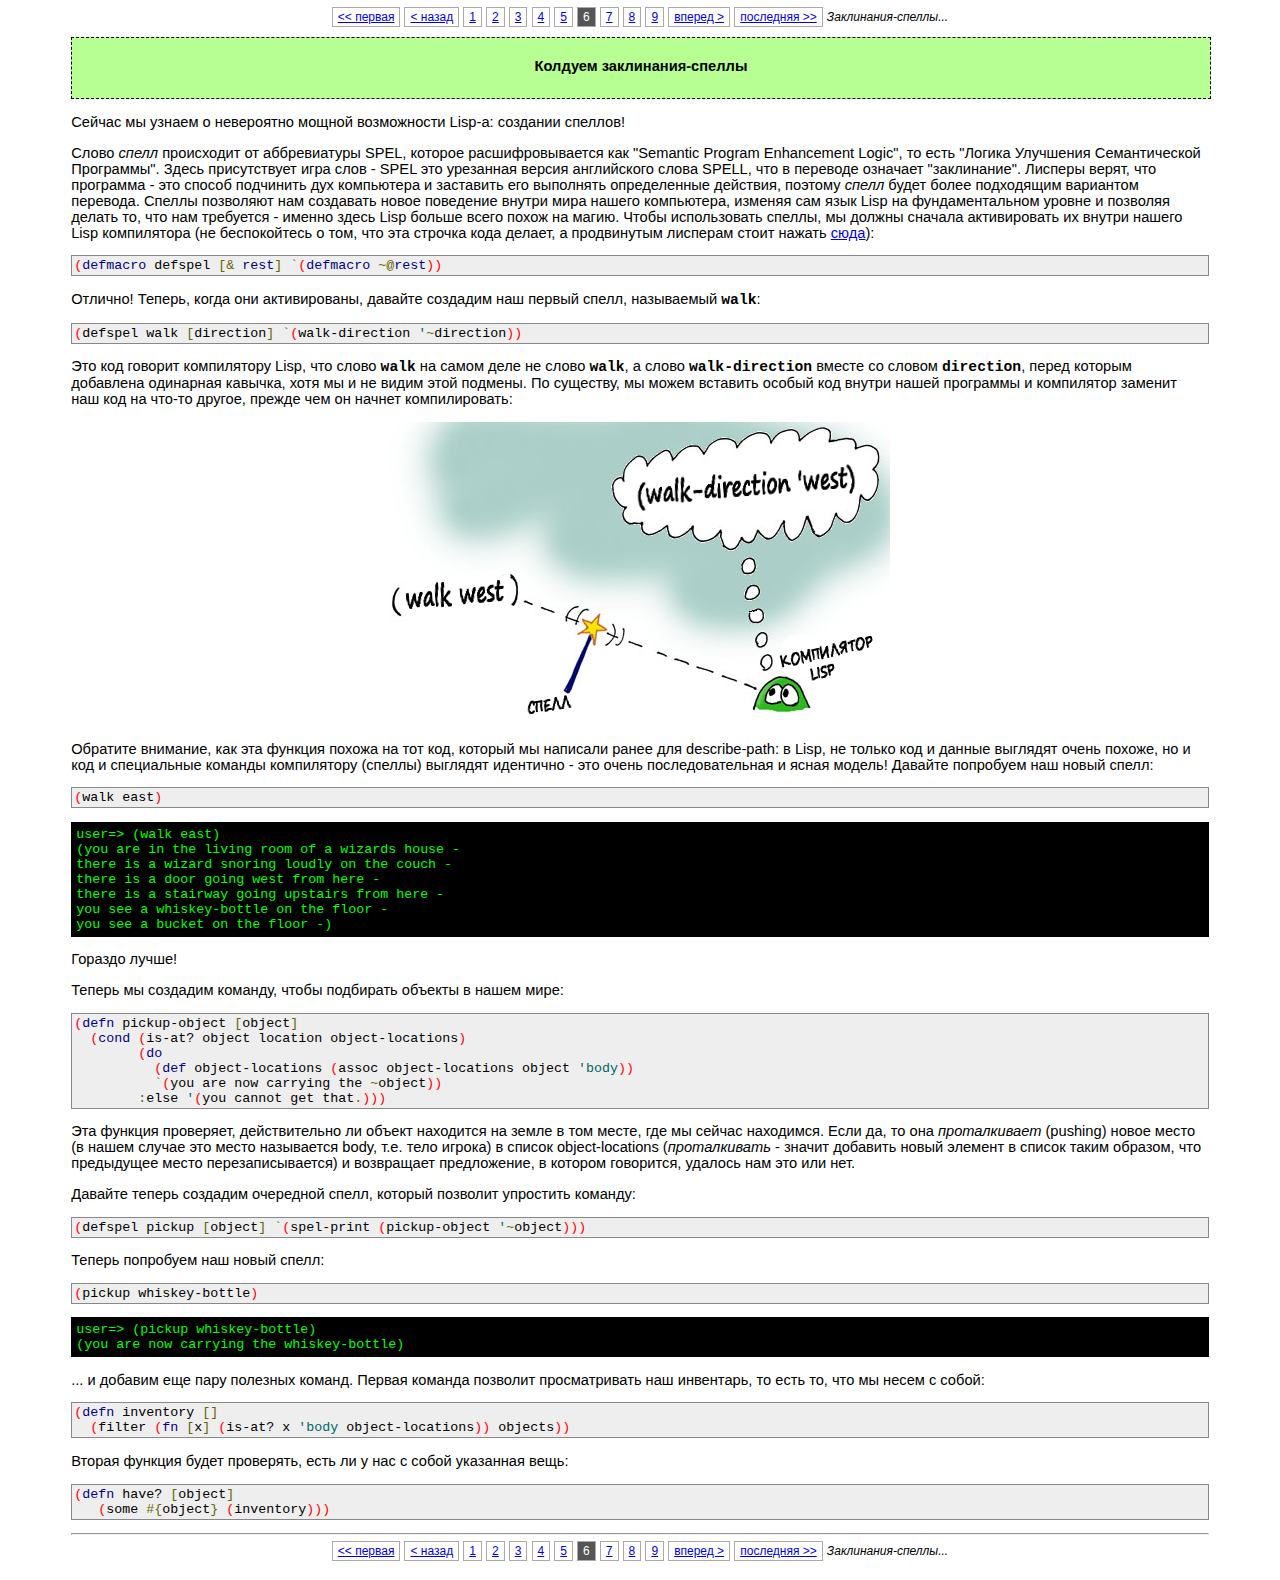
<file: spels.html>
<!DOCTYPE HTML PUBLIC "-//W3C//DTD HTML 4.01//EN"
   "http://www.w3.org/TR/html4/strict.dtd"> 
<html> 
  <head> 
    <meta http-equiv="Content-Type" content="text/html; charset=UTF-8"> 
    <link rel="stylesheet" type="text/css" href="css/style.css"> 
    <link href="css/prettify.css" type="text/css" rel="stylesheet"> 
    <script type="text/javascript" src="js/prettify.js"></script> 
    <script type="text/javascript" src="js/lang-clojure.js"></script> 
    <title>Волшебство и Магия Clojure: Заклинания-спеллы</title> 
  </head> 
  <body onLoad="prettyPrint()"> 
    <div class="main"> 
      <div class="top"> 
        <span class="pager"><a href="index.html">&lt;&lt; первая</a></span> 
        <span class="pager"><a href="walking.html">&lt; назад</a></span> 
        <span class="pager"><a href="index.html">1</a></span> 
        <span class="pager"><a href="syntax.html">2</a></span> 
        <span class="pager"><a href="data.html">3</a></span> 
        <span class="pager"><a href="looking.html">4</a></span> 
        <span class="pager"><a href="walking.html">5</a></span> 
        <span class="pager current">6</span> 
        <span class="pager"><a href="actions.html">7</a></span> 
        <span class="pager"><a href="addendum.html">8</a></span> 
        <span class="pager"><a href="no_macros.html">9</a></span> 
        <span class="pager"><a href="actions.html">вперед &gt;</a></span> 
        <span class="pager"><a href="no_macros.html">последняя &gt;&gt;</a></span> 
        <span class="pagertext">Заклинания-спеллы...</span> 
      </div> 
      <div class="heading">Колдуем заклинания-спеллы</div> 
      <div class="textblock"> 
        <p> Сейчас мы узнаем о невероятно мощной возможности Lisp-а: создании спеллов!
        </p> 
        <p> Слово <i>спелл</i> происходит от аббревиатуры SPEL, которое расшифровывается как "Semantic Program
	  Enhancement Logic", то есть "Логика Улучшения Семантической Программы". Здесь присутствует игра слов - SPEL
	  это урезанная версия английского слова SPELL, что в переводе означает "заклинание". Лисперы верят, что
	  программа - это способ подчинить дух компьютера и заставить его выполнять определенные действия,
	  поэтому <i>спелл</i> будет более подходящим вариантом перевода. Спеллы позволяют нам создавать новое поведение
	  внутри мира нашего компьютера, изменяя сам язык Lisp на фундаментальном уровне и позволяя делать то, что нам
	  требуется - именно здесь Lisp больше всего похож на магию. Чтобы использовать спеллы, мы должны сначала
	  активировать их внутри нашего Lisp компилятора (не беспокойтесь о том, что эта строчка кода
	  делает, а продвинутым лисперам стоит нажать <a href="no_macros.html">сюда</a>):
        </p> 
        <pre class="prettyprint lang-clojure">(defmacro defspel [& rest] `(defmacro ~@rest))</pre> 
        <p> Отлично! Теперь, когда они активированы, давайте создадим наш первый спелл, называемый <code>walk</code>:
        </p> 
        <pre class="prettyprint lang-clojure">(defspel walk [direction] `(walk-direction '~direction))</pre> 
        <p> Это код говорит компилятору Lisp, что слово <code>walk</code> на самом деле не слово <code>walk</code>, а
        слово <code>walk-direction</code> вместе со словом <code>direction</code>, перед которым добавлена одинарная
        кавычка, хотя мы и не видим этой подмены. По существу, мы можем вставить особый код внутри нашей программы и
        компилятор заменит наш код на что-то другое, прежде чем он начнет компилировать:
        </p> 
      </div> 
      <img src="images/spel_compile.png" alt="Compiling a SPEL"> 
      <div class="textblock"> 
        <p> Обратите внимание, как эта функция похожа на тот код, который мы написали ранее для describe-path: в Lisp, не
         только код и данные выглядят очень похоже, но и код и специальные команды компилятору (спеллы) выглядят
         идентично - это очень последовательная и ясная модель! Давайте попробуем наш новый спелл:
        </p> 
        <pre class="prettyprint lang-clojure">(walk east)</pre> 
        <pre class="console">
user=> (walk east)                                             
(you are in the living room of a wizards house -
there is a wizard snoring loudly on the couch -
there is a door going west from here -
there is a stairway going upstairs from here -
you see a whiskey-bottle on the floor -
you see a bucket on the floor -)</pre> 
        <p>Гораздо лучше!</p> 
        <p> Теперь мы создадим команду, чтобы подбирать объекты в нашем мире:
        </p> 
        <pre class="prettyprint lang-clojure">
(defn pickup-object [object]
  (cond (is-at? object location object-locations)
        (do
          (def object-locations (assoc object-locations object 'body))
          `(you are now carrying the ~object))
        :else '(you cannot get that.)))</pre> 
        <p> Эта функция проверяет, действительно ли объект находится на земле в том месте, где мы сейчас находимся. Если
          да, то она <i>проталкивает</i> (pushing) новое место (в нашем случае это место называется body, т.е. тело
          игрока) в список object-locations (<i>проталкивать</i> - значит добавить новый элемент в список таким образом,
          что предыдущее место перезаписывается) и возвращает предложение, в котором говорится, удалось нам это или нет.
        </p> 
        <p> 
          Давайте теперь создадим очередной спелл, который позволит упростить команду:
        </p> 
        <pre class="prettyprint lang-clojure">(defspel pickup [object] `(spel-print (pickup-object '~object)))</pre> 
        <p> 
          Теперь попробуем наш новый спелл:
        </p> 
        <pre class="prettyprint lang-clojure">(pickup whiskey-bottle)</pre> 
      </div> 
      <div class="textblock"> 
        <pre class="console">user=> (pickup whiskey-bottle)
(you are now carrying the whiskey-bottle)</pre> 
        <p> ... и добавим еще пару полезных команд. Первая команда позволит просматривать наш инвентарь, то есть то, что
          мы несем с собой:
        </p> 
        <pre class="prettyprint lang-clojure">
(defn inventory []
  (filter (fn [x] (is-at? x 'body object-locations)) objects))</pre> 
        <p> 
          Вторая функция будет проверять, есть ли у нас с собой указанная вещь:
        </p> 
        <pre class="prettyprint lang-clojure">
(defn have? [object]
   (some #{object} (inventory)))</pre> 
      </div> 
      <hr> 
      <div class="bottom"> 
        <span class="pager"><a href="index.html">&lt;&lt; первая</a></span> 
        <span class="pager"><a href="walking.html">&lt; назад</a></span> 
        <span class="pager"><a href="index.html">1</a></span> 
        <span class="pager"><a href="syntax.html">2</a></span> 
        <span class="pager"><a href="data.html">3</a></span> 
        <span class="pager"><a href="looking.html">4</a></span> 
        <span class="pager"><a href="walking.html">5</a></span> 
        <span class="pager current">6</span> 
        <span class="pager"><a href="actions.html">7</a></span> 
        <span class="pager"><a href="addendum.html">8</a></span> 
        <span class="pager"><a href="no_macros.html">9</a></span> 
        <span class="pager"><a href="actions.html">вперед &gt;</a></span> 
        <span class="pager"><a href="no_macros.html">последняя &gt;&gt;</a></span> 
        <span class="pagertext">Заклинания-спеллы...</span> 
      </div> 
    </div> 
  </body> 
<script type="text/javascript">

  var _gaq = _gaq || [];
  _gaq.push(['_setAccount', 'UA-3796465-1']);
  _gaq.push(['_setDomainName', '.planvita.com']);
  _gaq.push(['_trackPageview']);

  (function() {
    var ga = document.createElement('script'); ga.type = 'text/javascript'; ga.async = true;
    ga.src = ('https:' == document.location.protocol ? 'https://ssl' : 'http://www') + '.google-analytics.com/ga.js';
    var s = document.getElementsByTagName('script')[0]; s.parentNode.insertBefore(ga, s);
  })();

</script>
</html>
</file>
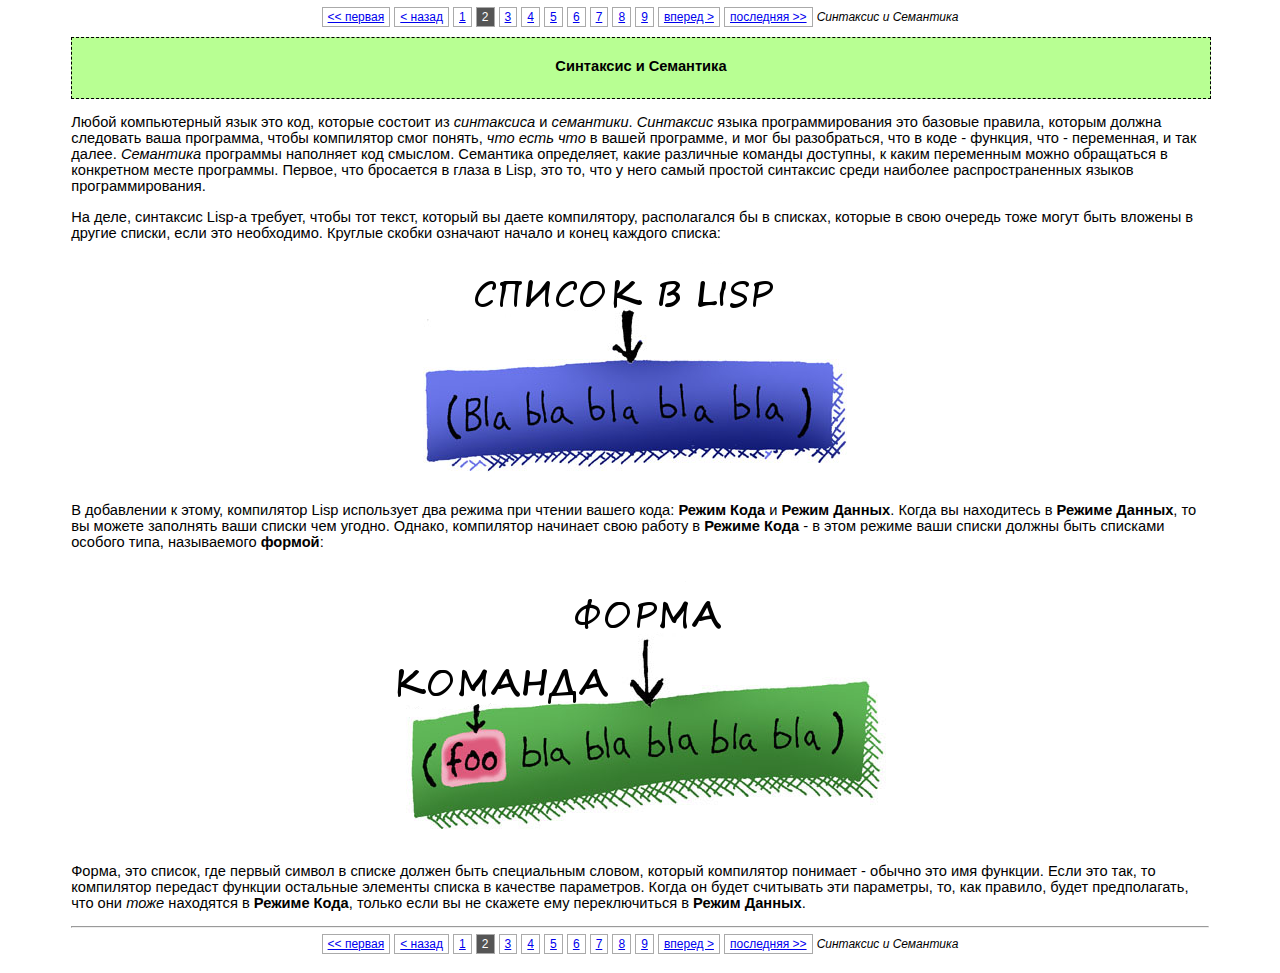
<file: syntax.html>
<!DOCTYPE HTML PUBLIC "-//W3C//DTD HTML 4.01//EN"
   "http://www.w3.org/TR/html4/strict.dtd"> 
<html> 
  <head> 
    <meta http-equiv="Content-Type" content="text/html; charset=UTF-8"> 
    <link rel="stylesheet" type="text/css" href="css/style.css"> 
    <title>Волшебство и Магия Clojure: Синтаксис и Семантика</title> 
  </head> 
  <body> 
    <div class="main"> 
      <div class="top"> 
        <span class="pager"><a href="index.html">&lt;&lt; первая</a></span> 
        <span class="pager"><a href="index.html">&lt; назад</a></span> 
        <span class="pager"><a href="index.html">1</a></span> 
        <span class="pager current">2</span> 
        <span class="pager"><a href="data.html">3</a></span> 
        <span class="pager"><a href="looking.html">4</a></span> 
        <span class="pager"><a href="walking.html">5</a></span> 
        <span class="pager"><a href="spels.html">6</a></span> 
        <span class="pager"><a href="actions.html">7</a></span> 
        <span class="pager"><a href="addendum.html">8</a></span> 
        <span class="pager"><a href="no_macros.html">9</a></span> 
        <span class="pager"><a href="data.html">вперед &gt;</a></span> 
        <span class="pager"><a href="no_macros.html">последняя &gt;&gt;</a></span> 
        <span class="pagertext">Синтаксис и Семантика</span> 
      </div> 
      <div class="heading">Синтаксис и Семантика</div> 
      <div class="textblock"> 
        <p> Любой компьютерный язык это код, которые состоит из <i>синтаксиса</i> и <i>семантики</i>. <i>Синтаксис</i>
          языка программирования это базовые правила, которым должна следовать ваша программа, чтобы компилятор смог
          понять, <i>что есть что</i> в вашей программе, и мог бы разобраться, что в коде - функция, что - переменная, и
          так далее. <i>Семантика</i> программы наполняет код смыслом. Семантика определяет, какие различные команды
          доступны, к каким переменным можно обращаться в конкретном месте программы. Первое, что бросается в глаза в
          Lisp, это то, что у него самый простой синтаксис среди наиболее распространенных языков программирования.
        </p> 
        <p> На деле, синтаксис Lisp-а требует, чтобы тот текст, который вы даете компилятору, располагался бы в списках,
        которые в свою очередь тоже могут быть вложены в другие списки, если это необходимо. Круглые скобки означают
        начало и конец каждого списка:
        </p> 
      </div> 
      <img src="images/list.png" alt="Список Lisp"> 
      <div class="textblock"> 
        <p> В добавлении к этому, компилятор Lisp использует два режима при чтении вашего кода: <b>Режим Кода</b>
        и <b>Режим Данных</b>. Когда вы находитесь в <b>Режиме Данных</b>, то вы можете заполнять ваши списки чем
        угодно. Однако, компилятор начинает свою работу в <b>Режиме Кода</b> - в этом режиме ваши списки должны быть
        списками особого типа, называемого <b>формой</b>:
        </p> 
      </div> 
      <img src="images/frame.png" alt="Форма Lisp"> 
      <div class="textblock"> 
        <p> Форма, это список, где первый символ в списке должен быть специальным словом, который компилятор понимает -
	обычно это имя функции. Если это так, то компилятор передаст функции остальные элементы списка в качестве
	параметров. Когда он будет считывать эти параметры, то, как правило, будет предполагать, что они <i>тоже</i>
	находятся в <b>Режиме Кода</b>, только если вы не скажете ему переключиться в <b>Режим Данных</b>.
        </p> 
      </div> 
      <hr> 
      <div class="bottom"> 
        <span class="pager"><a href="index.html">&lt;&lt; первая</a></span> 
        <span class="pager"><a href="index.html">&lt; назад</a></span> 
        <span class="pager"><a href="index.html">1</a></span> 
        <span class="pager current">2</span> 
        <span class="pager"><a href="data.html">3</a></span> 
        <span class="pager"><a href="looking.html">4</a></span> 
        <span class="pager"><a href="walking.html">5</a></span> 
        <span class="pager"><a href="spels.html">6</a></span> 
        <span class="pager"><a href="actions.html">7</a></span> 
        <span class="pager"><a href="addendum.html">8</a></span> 
        <span class="pager"><a href="no_macros.html">9</a></span> 
        <span class="pager"><a href="data.html">вперед &gt;</a></span> 
        <span class="pager"><a href="no_macros.html">последняя &gt;&gt;</a></span> 
        <span class="pagertext">Синтаксис и Семантика</span> 
        </div> 
    </div> 
  </body> 
<script type="text/javascript">

  var _gaq = _gaq || [];
  _gaq.push(['_setAccount', 'UA-3796465-1']);
  _gaq.push(['_setDomainName', '.planvita.com']);
  _gaq.push(['_trackPageview']);

  (function() {
    var ga = document.createElement('script'); ga.type = 'text/javascript'; ga.async = true;
    ga.src = ('https:' == document.location.protocol ? 'https://ssl' : 'http://www') + '.google-analytics.com/ga.js';
    var s = document.getElementsByTagName('script')[0]; s.parentNode.insertBefore(ga, s);
  })();

</script>
</html>
</file>
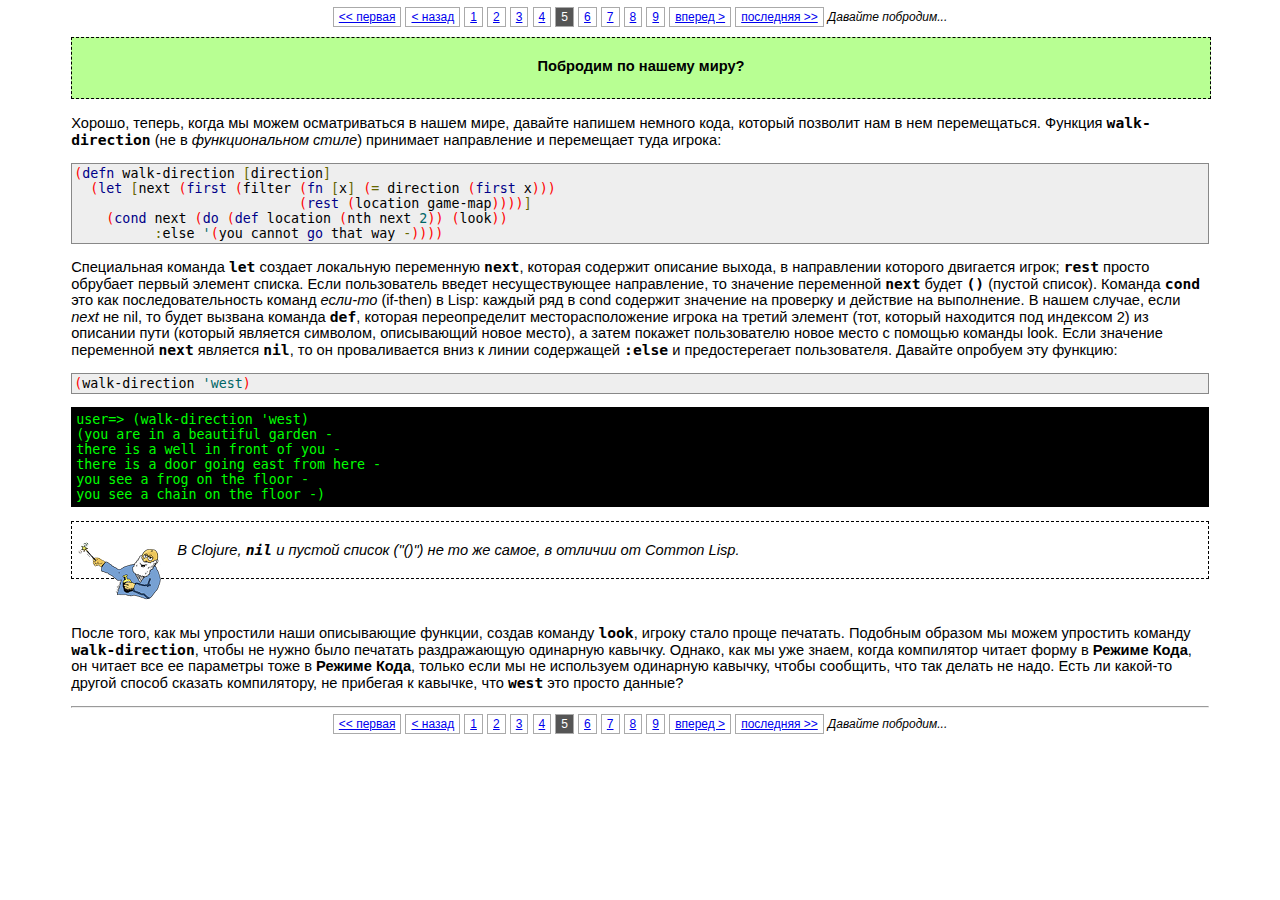
<file: walking.html>
<!DOCTYPE HTML PUBLIC "-//W3C//DTD HTML 4.01//EN"
   "http://www.w3.org/TR/html4/strict.dtd"> 
 <html> 
  <head> 
    <meta http-equiv="Content-Type" content="text/html; charset=UTF-8"> 
    <link href="css/style.css" type="text/css" rel="stylesheet"> 
    <link href="css/prettify.css" type="text/css" rel="stylesheet"> 
    <script type="text/javascript" src="js/prettify.js"></script> 
    <script type="text/javascript" src="js/lang-clojure.js"></script> 
    <title>Волшебство и Магия Clojure: Побродим по нашему миру</title> 
  </head> 
  <body onLoad="prettyPrint()"> 
    <div class="main"> 
      <div class="top"> 
        <span class="pager"><a href="index.html">&lt;&lt; первая</a></span> 
        <span class="pager"><a href="looking.html">&lt; назад</a></span> 
        <span class="pager"><a href="index.html">1</a></span> 
        <span class="pager"><a href="syntax.html">2</a></span> 
        <span class="pager"><a href="data.html">3</a></span> 
        <span class="pager"><a href="looking.html">4</a></span> 
        <span class="pager current">5</span> 
        <span class="pager"><a href="spels.html">6</a></span> 
        <span class="pager"><a href="actions.html">7</a></span> 
        <span class="pager"><a href="addendum.html">8</a></span> 
        <span class="pager"><a href="no_macros.html">9</a></span> 
        <span class="pager"><a href="spels.html">вперед &gt;</a></span> 
        <span class="pager"><a href="no_macros.html">последняя &gt;&gt;</a></span> 
        <span class="pagertext">Давайте побродим...</span> 
      </div> 
      <div class="heading">Побродим по нашему миру?</div> 
      <div class="textblock"> 
        <p> Хорошо, теперь, когда мы можем осматриваться в нашем мире, давайте напишем немного кода, который позволит нам в нем
        перемещаться. Функция <code>walk-direction</code> (не в <i>функциональном стиле</i>) принимает направление и
        перемещает туда игрока:
        </p> 
        <pre class="prettyprint lang-clojure">
(defn walk-direction [direction]
  (let [next (first (filter (fn [x] (= direction (first x)))
                            (rest (location game-map))))]
    (cond next (do (def location (nth next 2)) (look))
          :else '(you cannot go that way -))))</pre> 
        <p> Специальная команда <code>let</code> создает локальную переменную <code>next</code>, которая содержит
        описание выхода, в направлении которого двигается игрок; <code>rest</code> просто обрубает первый элемент
        списка. Если пользователь введет несуществующее направление, то значение переменной <code>next</code>
        будет <code>()</code> (пустой список). Команда <code>cond</code> это как последовательность
        команд <i>если-то</i> (if-then) в Lisp: каждый ряд в cond содержит значение на проверку и действие на
        выполнение. В нашем случае, если <i>next</i> не nil, то будет вызвана команда <code>def</code>, которая
        переопределит месторасположение игрока на третий элемент (тот, который находится под индексом 2) из описании
        пути (который является символом, описывающий новое место), а затем покажет пользователю новое место с помощью
        команды look. Если значение переменной <code>next</code> является <code>nil</code>, то он проваливается вниз к
        линии содержащей <code>:else</code> и предостерегает пользователя. Давайте опробуем эту функцию:
        </p> 
        <pre class="prettyprint lang-clojure">(walk-direction 'west)</pre> 
        <pre class="console">
user=> (walk-direction 'west)
(you are in a beautiful garden -
there is a well in front of you -
there is a door going east from here -
you see a frog on the floor -
you see a chain on the floor -)</pre> 
      <div class="note"> 
        <p> 
          <img src="images/wizard-small.png" style="margin-right:15px; float: left" alt="Маленький Волшебник"> В
               Clojure, <code>nil</code> и пустой список ("()") не то же самое, в отличии от Common Lisp.
        </p> 
      </div> 
      <p>&nbsp;</p> 
        <p> После того, как мы упростили наши описывающие функции, создав команду <code>look</code>, игроку стало проще
          печатать. Подобным образом мы можем упростить команду <code>walk-direction</code>, чтобы не нужно было
          печатать раздражающую одинарную кавычку. Однако, как мы уже знаем, когда компилятор читает форму в <b>Режиме
          Кода</b>, он читает все ее параметры тоже в <b>Режиме Кода</b>, только если мы не используем одинарную
          кавычку, чтобы сообщить, что так делать не надо. Есть ли какой-то другой способ сказать компилятору, не
          прибегая к кавычке, что <code>west</code> это просто данные?
        </p> 
      </div> 
      <hr> 
      <div class="bottom"> 
        <span class="pager"><a href="index.html">&lt;&lt; первая</a></span> 
        <span class="pager"><a href="looking.html">&lt; назад</a></span> 
        <span class="pager"><a href="index.html">1</a></span> 
        <span class="pager"><a href="syntax.html">2</a></span> 
        <span class="pager"><a href="data.html">3</a></span> 
        <span class="pager"><a href="looking.html">4</a></span> 
        <span class="pager current">5</span> 
        <span class="pager"><a href="spels.html">6</a></span> 
        <span class="pager"><a href="actions.html">7</a></span> 
        <span class="pager"><a href="addendum.html">8</a></span> 
        <span class="pager"><a href="no_macros.html">9</a></span> 
        <span class="pager"><a href="spels.html">вперед &gt;</a></span> 
        <span class="pager"><a href="no_macros.html">последняя &gt;&gt;</a></span> 
        <span class="pagertext">Давайте побродим...</span> 
      </div> 
  </div> 
 </body> 
<script type="text/javascript">

  var _gaq = _gaq || [];
  _gaq.push(['_setAccount', 'UA-3796465-1']);
  _gaq.push(['_setDomainName', '.planvita.com']);
  _gaq.push(['_trackPageview']);

  (function() {
    var ga = document.createElement('script'); ga.type = 'text/javascript'; ga.async = true;
    ga.src = ('https:' == document.location.protocol ? 'https://ssl' : 'http://www') + '.google-analytics.com/ga.js';
    var s = document.getElementsByTagName('script')[0]; s.parentNode.insertBefore(ga, s);
  })();

</script>
</html>
</file>
<file: css/style.css>
body {
    font-family: Helvetica, Verdana, sans-serif;
    font-size: 11pt;
    text-align: center;
}
code {
  font-weight: bold;
}
.title {
    width: 500px;
    margin: 0px auto;
    padding: 0px;
    border: 1px solid black;
}
 
.main {
    margin: 0 auto;
    padding: 0;
    width: 90%;
}
.textblock {
    text-align: left;
    width: 100%;
}
.heading {
    background-color: #b8ff93;
    text-align: center;
    font-weight: bold;
    width: 100%;
    padding-top: 20px;
    border: 1px dashed black;
    height: 40px;
}
 
.top, .bottom {
  height: 2em;
}
.console {
  font-size: 10pt;
  background-color: black;
  color: #00ff00;
  padding: 5px;
}
.note {
  text-align: left;
  font-size: 11pt;
  border: 1px black dashed;
  font-style: italic;
  color: black;
  padding: 5px;
  vertical-align: top;
}
div.note h3 {
  color: red;
  font-weight: bold;
}
 
.pager {
  font-size: 9pt;
  padding: 2px 5px 2px 5px;
  border: 1px #aaaaaa solid;
}
.pagertext {
  font-size: 9pt;
  font-style: italic;
}
 
.current {
  background-color: #555555;
  color: #ffffff;
}
</file>
<file: css/prettify.css>
/* Pretty printing styles. Used with prettify.js. */
 
.str { color: #080; }
.kwd { color: #008; }
.com { color: #800; }
.typ { color: #606; }
.lit { color: #066; }
.pun { color: #660; }
.pln { color: #000; }
.tag { color: #008; }
.atn { color: #606; }
.atv { color: #080; }
.dec { color: #606; }
.opn { color: #f00; }
.clo { color: #f00; }
pre.prettyprint {
    padding: 2px; border: 1px solid #888; background-color: #eee;
    font-size: 10pt;
}
 
@media print {
  .str { color: #060; }
  .kwd { color: #006; font-weight: bold; }
  .com { color: #600; font-style: italic; }
  .typ { color: #404; font-weight: bold; }
  .lit { color: #044; }
  .pun { color: #440; }
  .pln { color: #000; }
  .tag { color: #006; font-weight: bold; }
  .atn { color: #404; }
  .atv { color: #060; }
}
</file>
